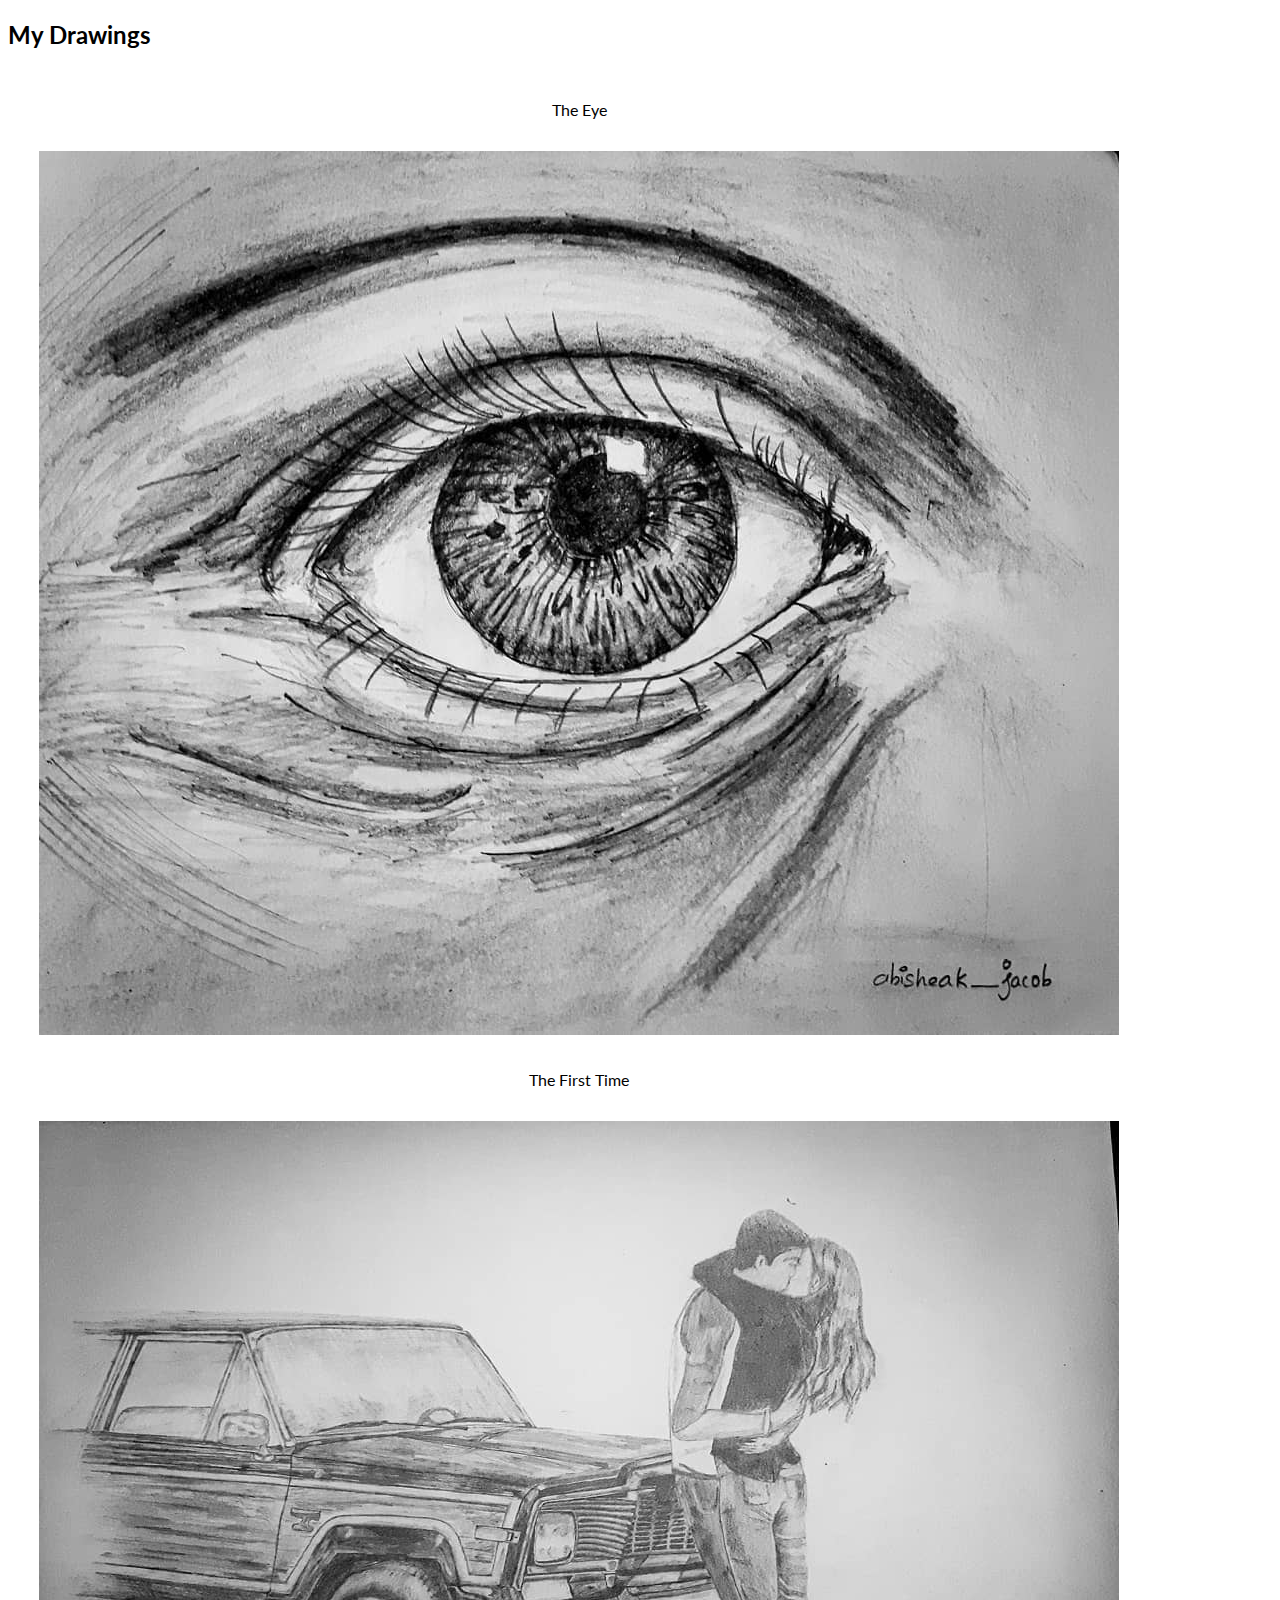
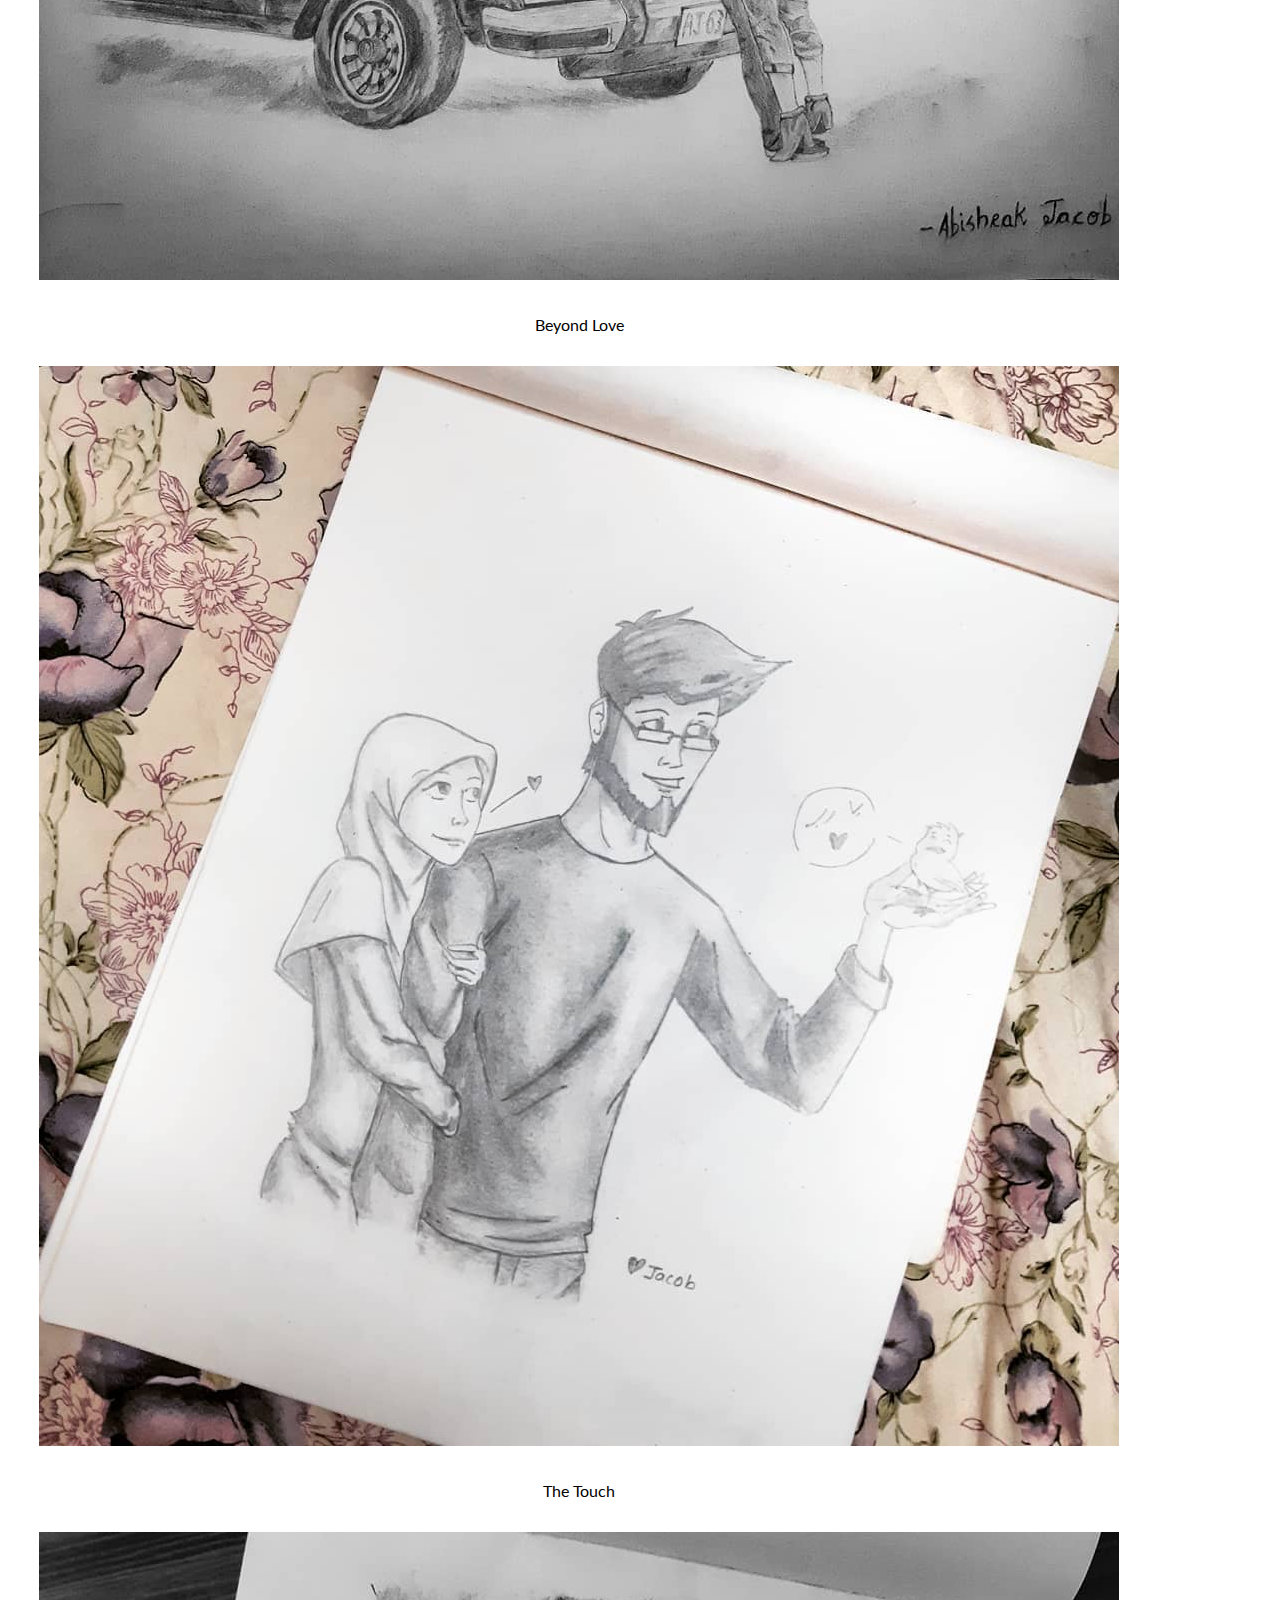
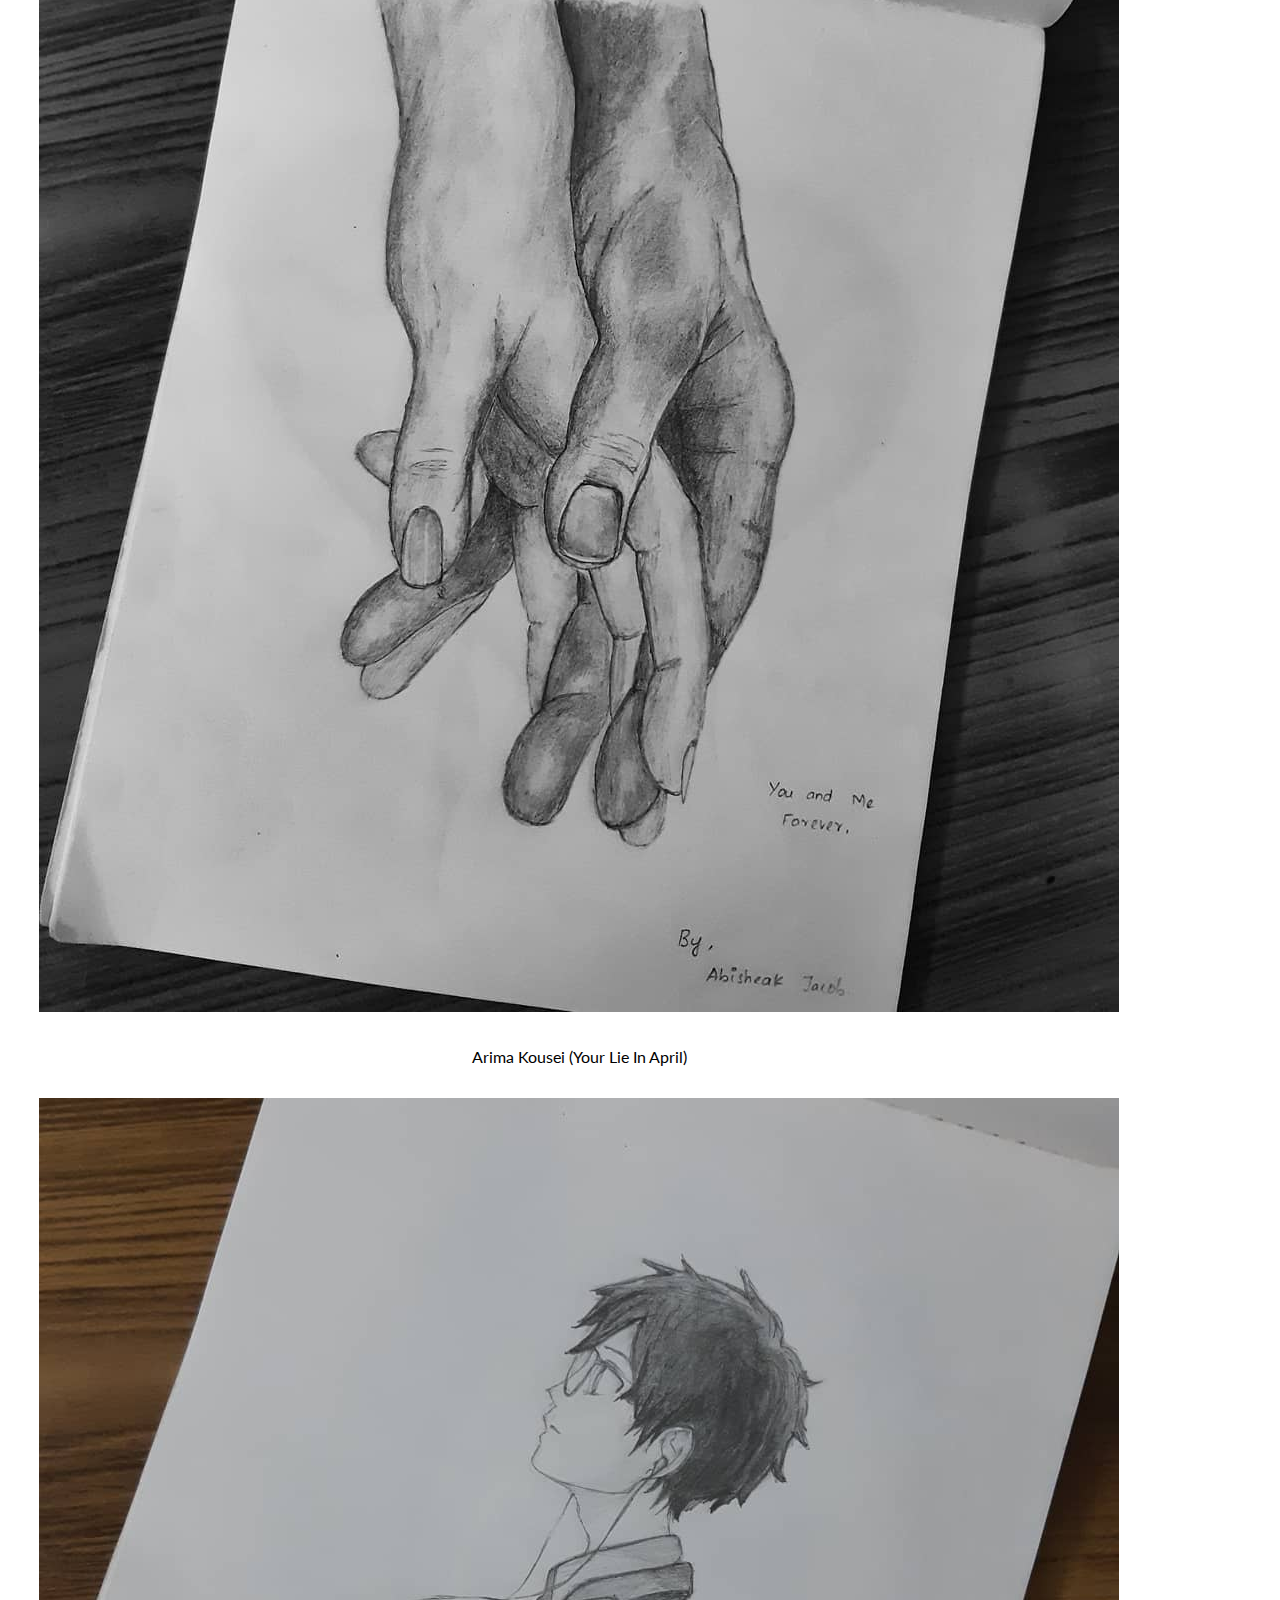
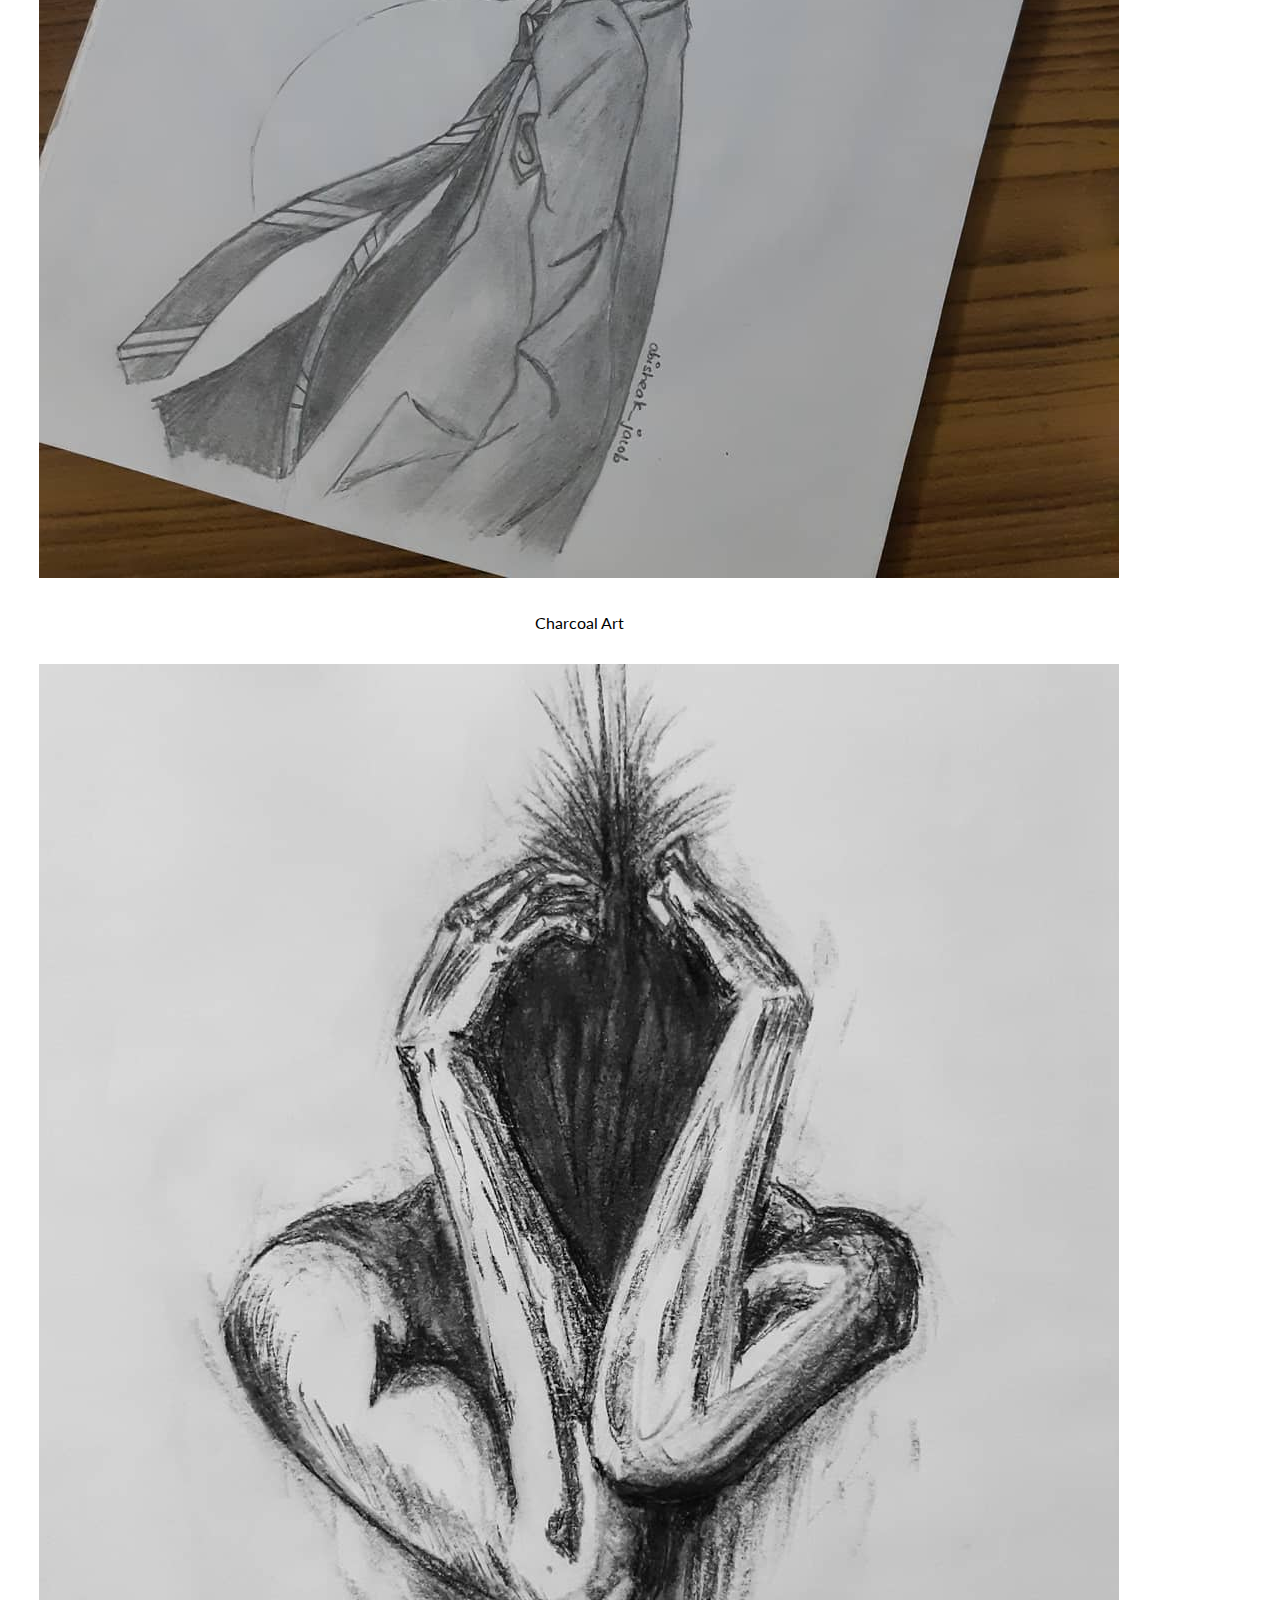
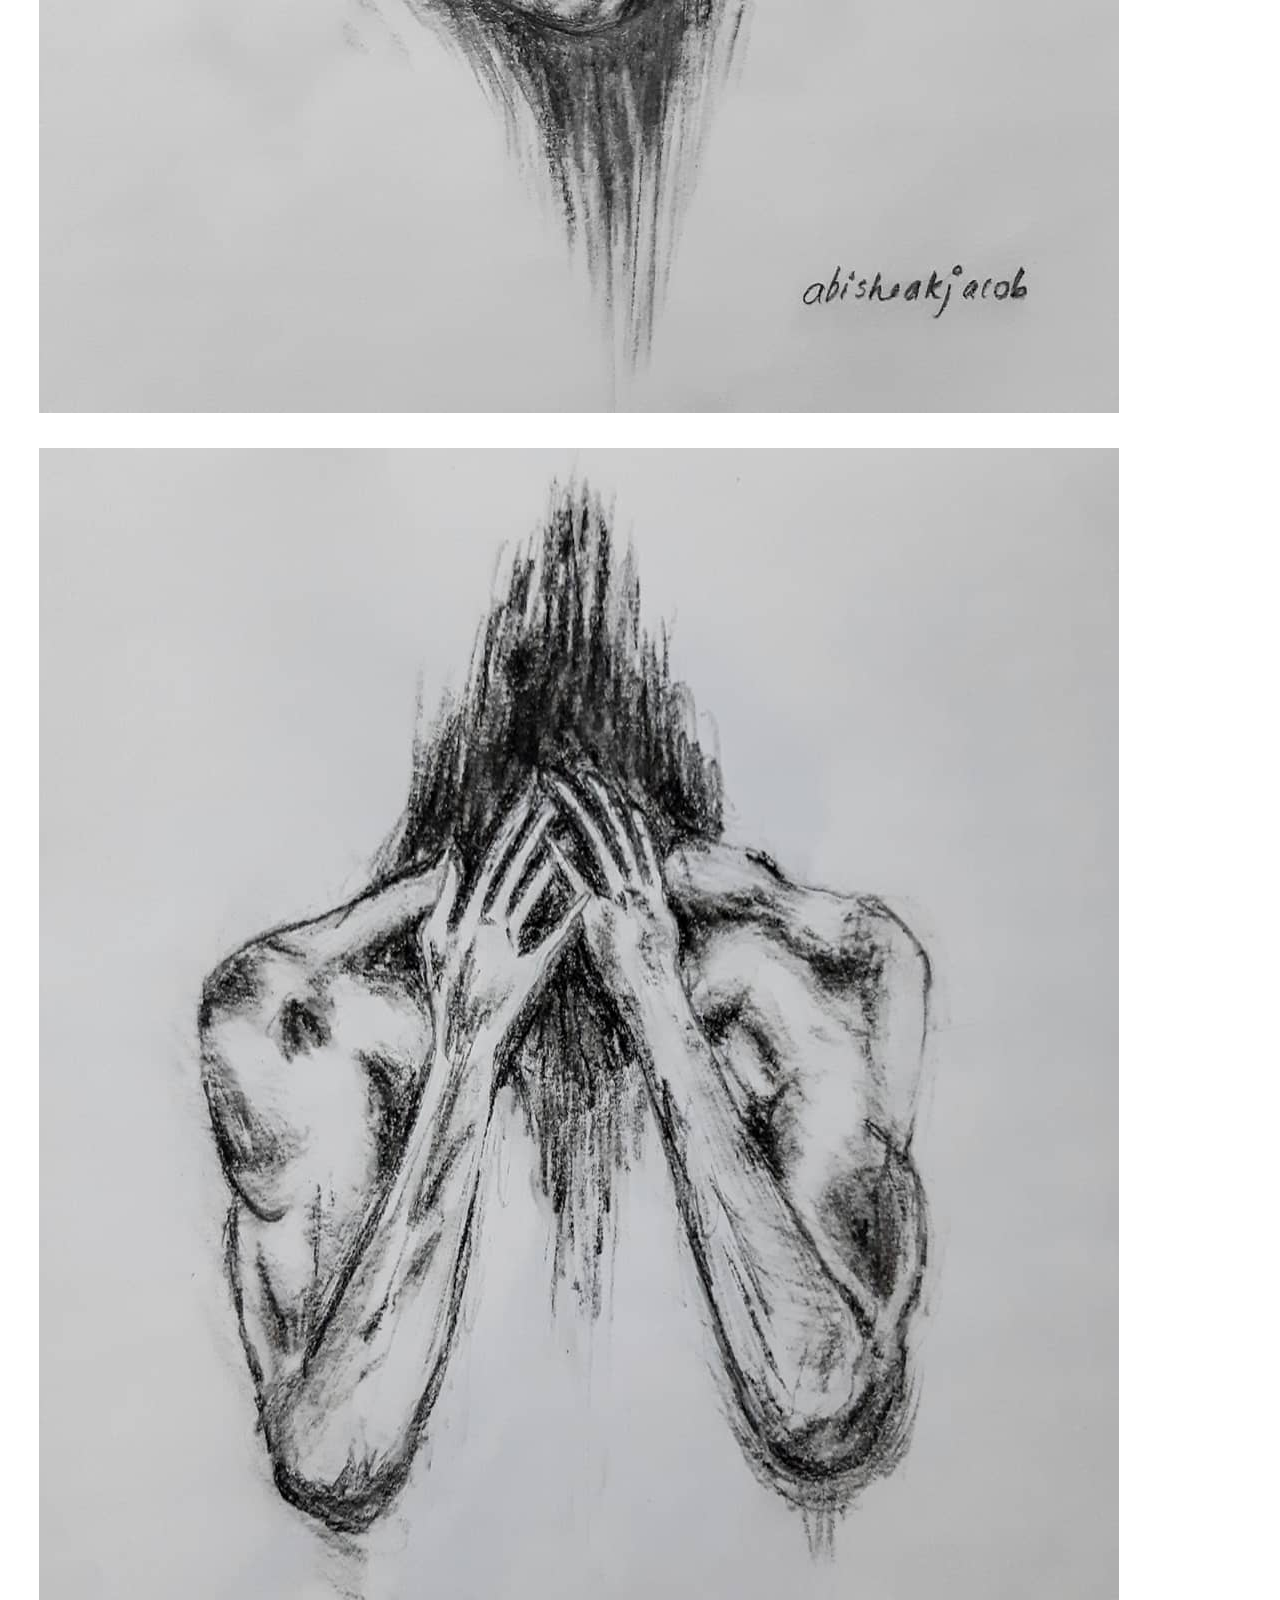
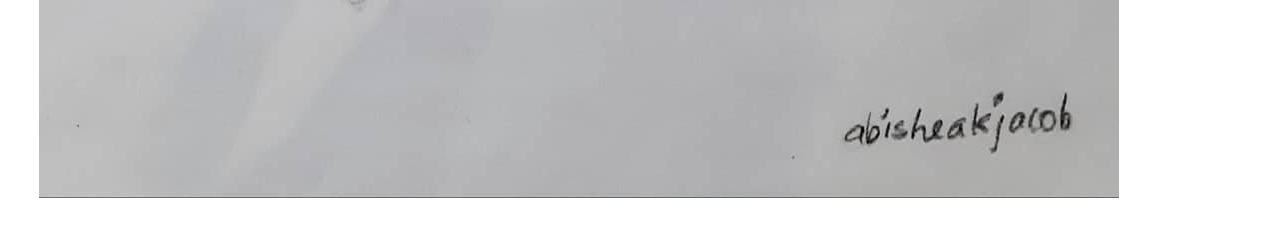
<file: drawings.html>
<!DOCTYPE html>
<html lang="en" dir="ltr">

<head>
    <meta charset="utf-8">
    <title>My Hobbies</title>
    <link rel="stylesheet" href="css/styles.css">
</head>

<body>

    <div>
        <h2>My Drawings</h2>
        <table cellspacing="30">
            <tr>
                <td align="center">The Eye</td>
            </tr>
            <tr>
                <td align="center"><img class="photo" src="resources/images/abisheak_jacob_j_the_eye.jpg" alt="The Eye" width="100%" height="auto"></td>
            </tr>
            <tr>
                <td align="center">The First Time</td>
            </tr>
            <tr>
                <td align="center"><img class="photo" src="resources/images/abisheak_jacob_j_kiss_by_the_car_the_first_time.jpg" alt="The First Time" width="100%" height="auto"></td>
            </tr>
            <tr>
                <td align="center">Beyond Love</td>
            </tr>
            <tr>
                <td align="center"><img class="photo" src="resources/images/abisheak_jacob_j_beyond_love.jpg" alt="Beyond Love" width="100%" height="auto"></td>
            </tr>
            <tr>
                <td align="center">The Touch</td>
            </tr>
            <tr>
                <td align="center"><img class="photo" src="resources/images/abisheak_jacob_j_the_touch.jpg" alt="The Touch" width="100%" height="auto"></td>
            </tr>
            <tr>
                <td align="center">Arima Kousei (Your Lie In April)</td>
            </tr>
            <tr>
                <td align="center"><img class="photo" src="resources/images/abisheak_jacob_j_arima_kousei_your_lie_in_april.jpg" alt="Arima Kousei (Your Lie In April)" width="100%" height="auto"></td>
            </tr>
            <tr>
                <td align="center">Charcoal Art</td>
            </tr>
            <tr>
                <td align="center"><img class="photo" src="resources/images/abisheak_jacob_j_charcoal_01.jpg" alt="Charcoal Art 01" width="100%" height="auto"></td>
            </tr>
            <tr>
                <td align="center"><img class="photo" src="resources/images/abisheak_jacob_j_charcoal_02.jpg" alt="Charcoal Art 02" width="100%" height="auto"></td>
            </tr>
        </table>
        
    </div>

</body>










</html>
</file>
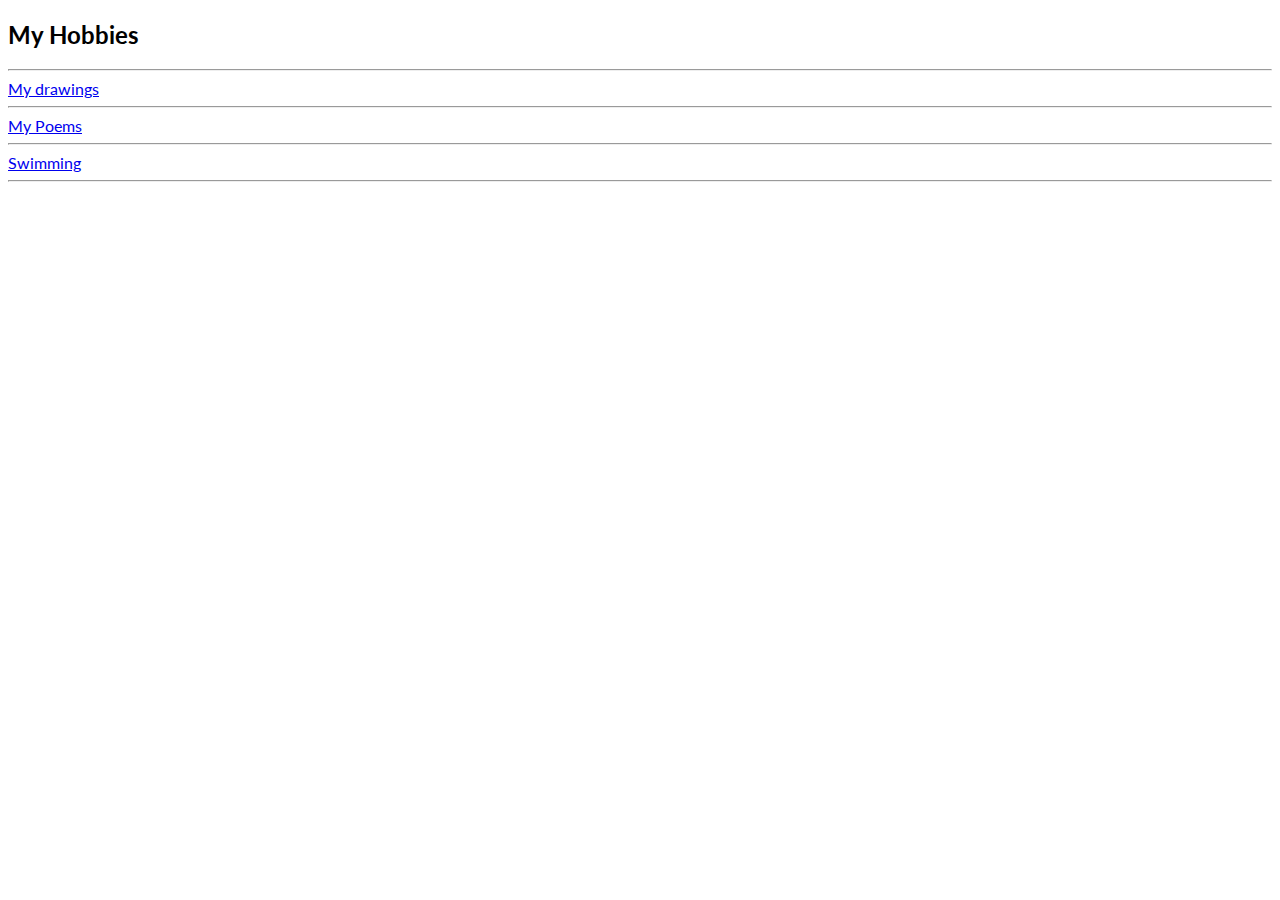
<file: hobbies.html>
<!DOCTYPE html>
<html lang="en" dir="ltr">

<head>
    <meta charset="utf-8">
    <title>My Hobbies</title>
    <link rel="stylesheet" href="css/styles.css">
</head>

<body>

    <div>
        <h2>My Hobbies</h2>
        <hr>

        <div>
          <a href="drawings.html">My drawings</a>
        </div>
      
        <hr>

        <div>
            <a href="poems.html">My Poems</a>
          </div>
        
          <hr>

          <div>
            <a href="swimming.html">Swimming</a>
          </div>
        
          <hr>

</body>










</html>
</file>
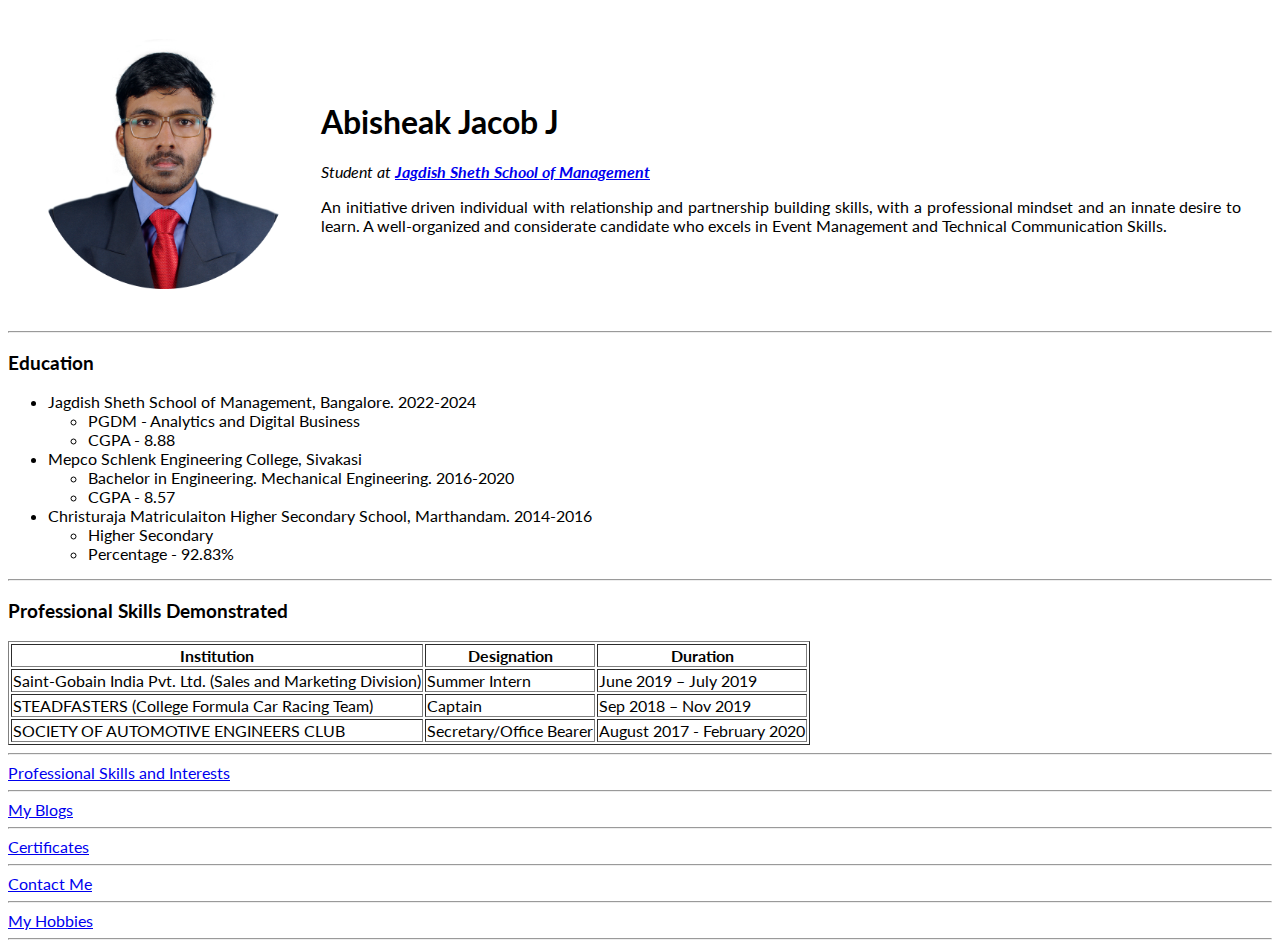
<file: index_old.html>
<!DOCTYPE html>
<html lang="en" dir="ltr">
  <head>
    <meta charset="utf-8" />
    <title>Jacob's Personal Site</title>
    <link rel="stylesheet" href="css/styles.css" />
    <link rel="icon" href="resources/favicons/cv_favicon.ico" />
  </head>

  <body>
    <div class="top_container">
      <table cellspacing="30">
        <tr>
          <td>
            <img
              class="photo"
              src="resources/images/jacob.png"
              alt="Abisheak Jacob J Profile Picture"
              width="250"
              height="250"
            />
          </td>
          <td>
            <h1 id="Name">Abisheak Jacob J</h1>
            <p>
              <em
                >Student at
                <strong
                  ><a href="http://www.jagsom.com/" target="_blank"
                    >Jagdish Sheth School of Management</a
                  ></strong
                ></em
              >
            </p>
            <p align="justify">
              An <span class="bold">initiative</span> driven individual with
              relationship and partnership building skills, with a professional
              mindset and an innate desire to learn. A well-organized and
              considerate candidate who excels in Event Management and Technical
              Communication Skills.
            </p>
          </td>
        </tr>
      </table>
    </div>

    <hr />
    <div class="second_container">
      <h3>Education</h3>
      <ul>
        <li>Jagdish Sheth School of Management, Bangalore. 2022-2024</li>
        <ul>
          <li>PGDM - Analytics and Digital Business</li>
          <li>CGPA - 8.88</li>
        </ul>
        <li>Mepco Schlenk Engineering College, Sivakasi</li>
        <ul>
          <li>Bachelor in Engineering. Mechanical Engineering. 2016-2020</li>
          <li>CGPA - 8.57</li>
        </ul>
        <li>
          Christuraja Matriculaiton Higher Secondary School, Marthandam.
          2014-2016
        </li>
        <ul>
          <li>Higher Secondary</li>
          <li>Percentage - 92.83%</li>
        </ul>
      </ul>
    </div>

    <hr />
    <div class="third_container">
      <h3>Professional Skills Demonstrated</h3>
      <table border="1">
        <thead>
          <tr>
            <th>Institution</th>
            <th>Designation</th>
            <th>Duration</th>
          </tr>
        </thead>
        <tbody>
          <tr>
            <td>Saint-Gobain India Pvt. Ltd. (Sales and Marketing Division)</td>
            <td>Summer Intern</td>
            <td>June 2019 – July 2019</td>
          </tr>
          <tr>
            <td>STEADFASTERS (College Formula Car Racing Team)</td>
            <td>Captain</td>
            <td>Sep 2018 – Nov 2019</td>
          </tr>
          <tr>
            <td>SOCIETY OF AUTOMOTIVE ENGINEERS CLUB</td>
            <td>Secretary/Office Bearer</td>
            <td>August 2017 - February 2020</td>
          </tr>
        </tbody>
      </table>
    </div>

    <hr />

    <div>
      <a href="skills.html">Professional Skills and Interests</a>
    </div>

    <hr />

    <div>
      <a href="blog.html">My Blogs</a>
    </div>

    <hr />

    <div>
      <a href="certificates.html">Certificates</a>
    </div>

    <hr />

    <div>
      <a href="contacts.html">Contact Me</a>
    </div>

    <hr />

    <div>
      <a href="hobbies.html">My Hobbies</a>
    </div>

    <hr />
  </body>
</html>
</file>
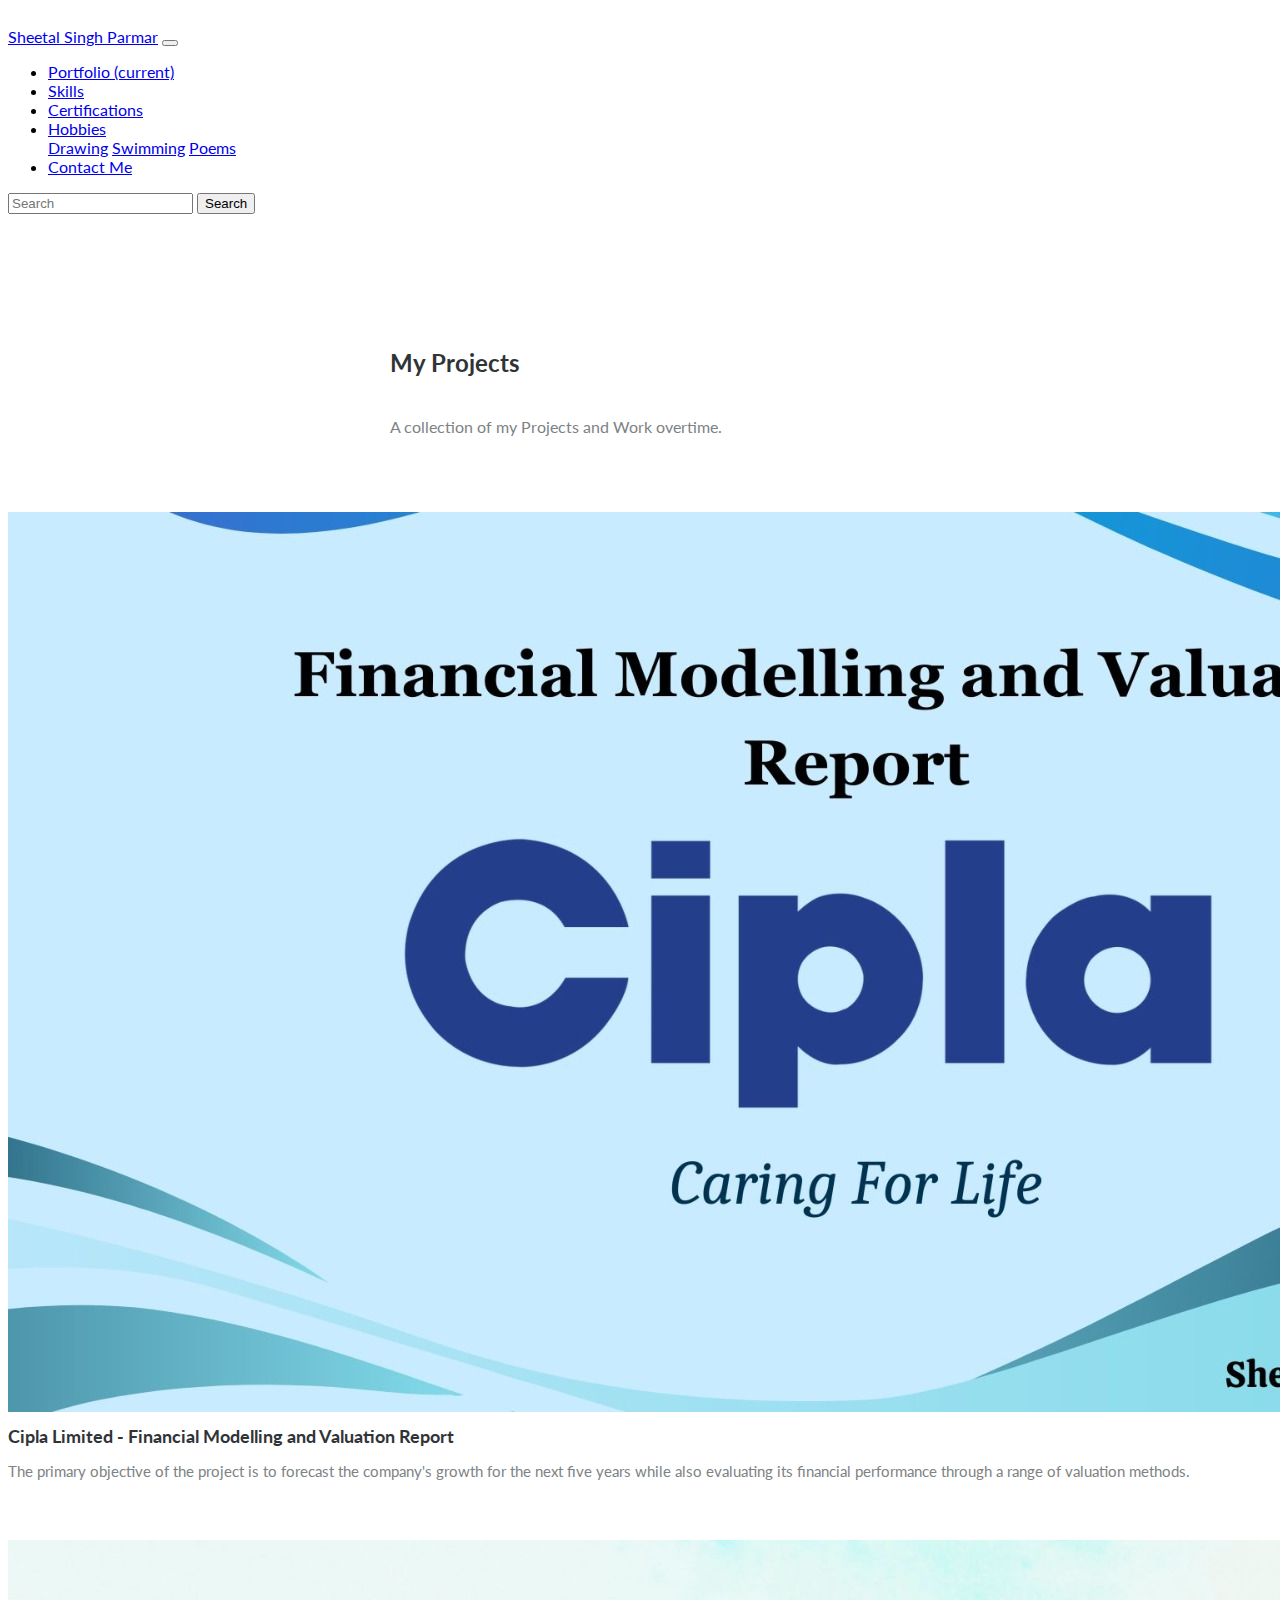
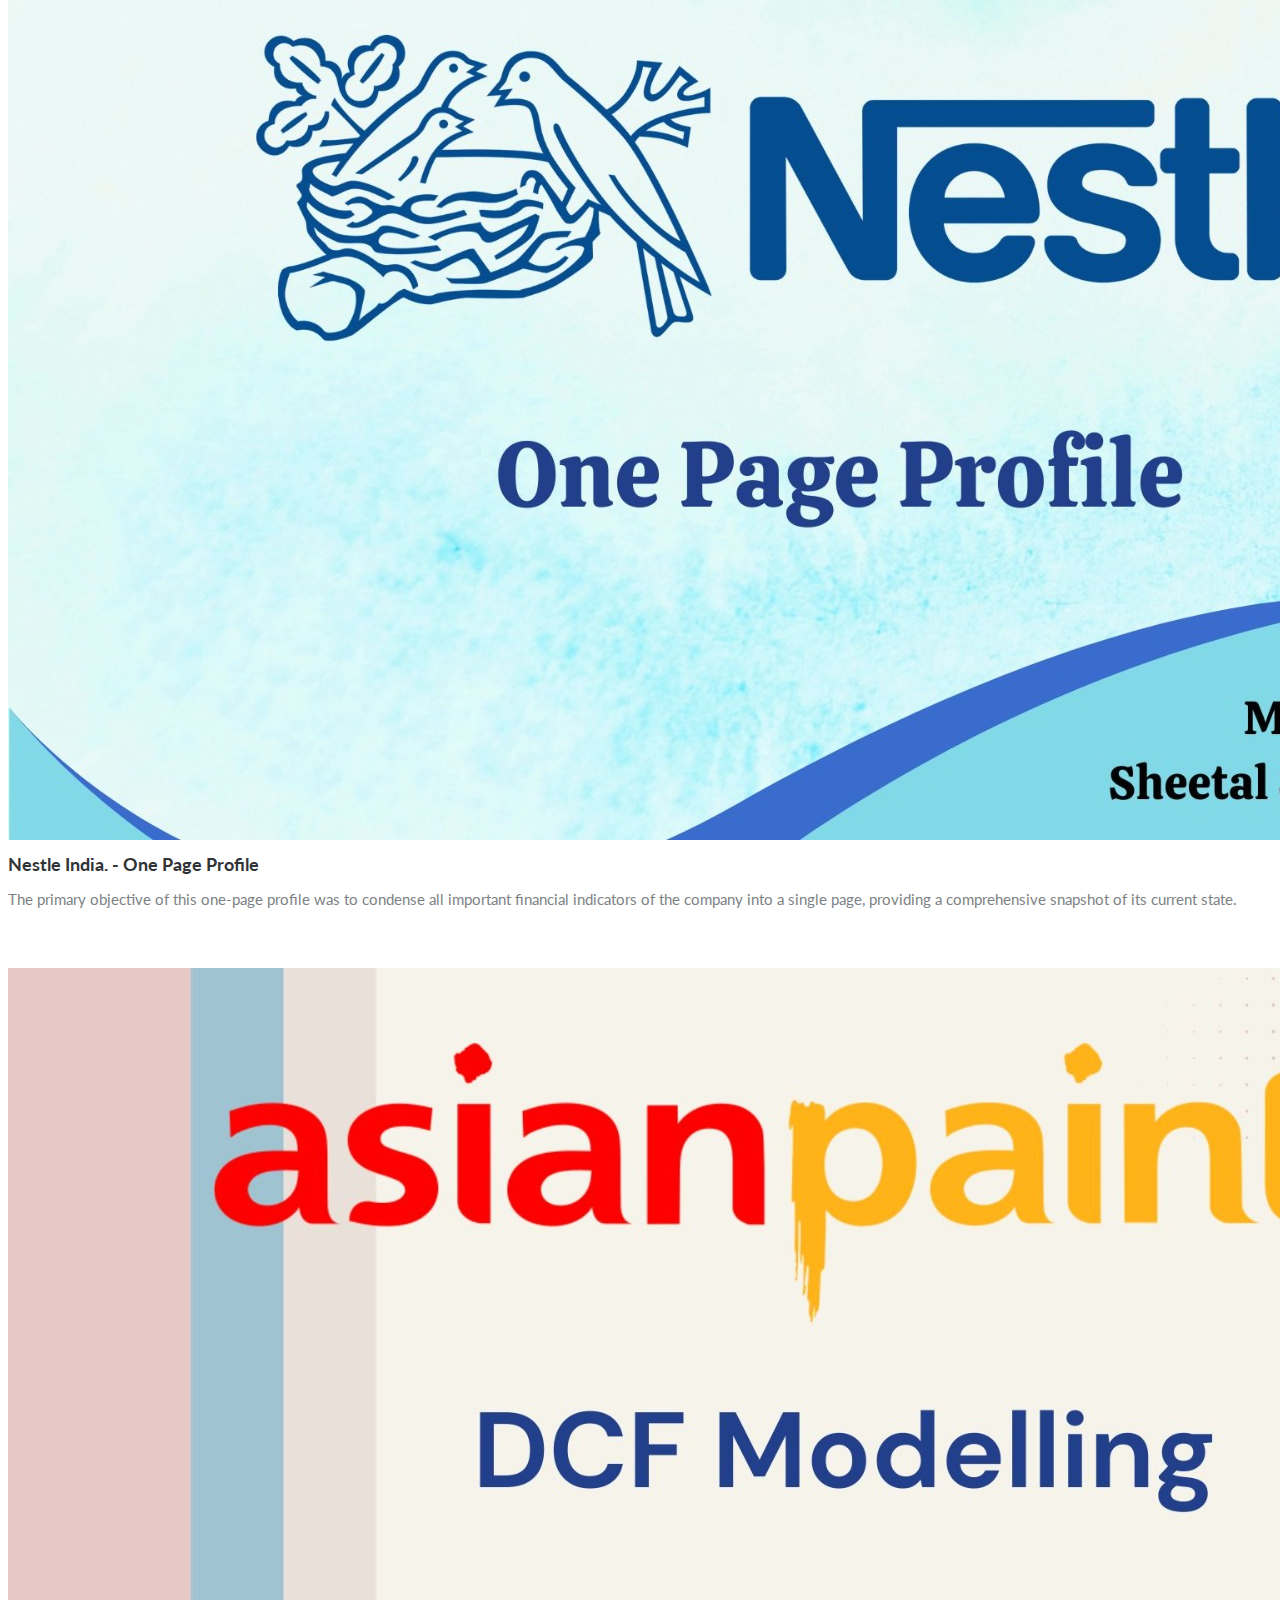
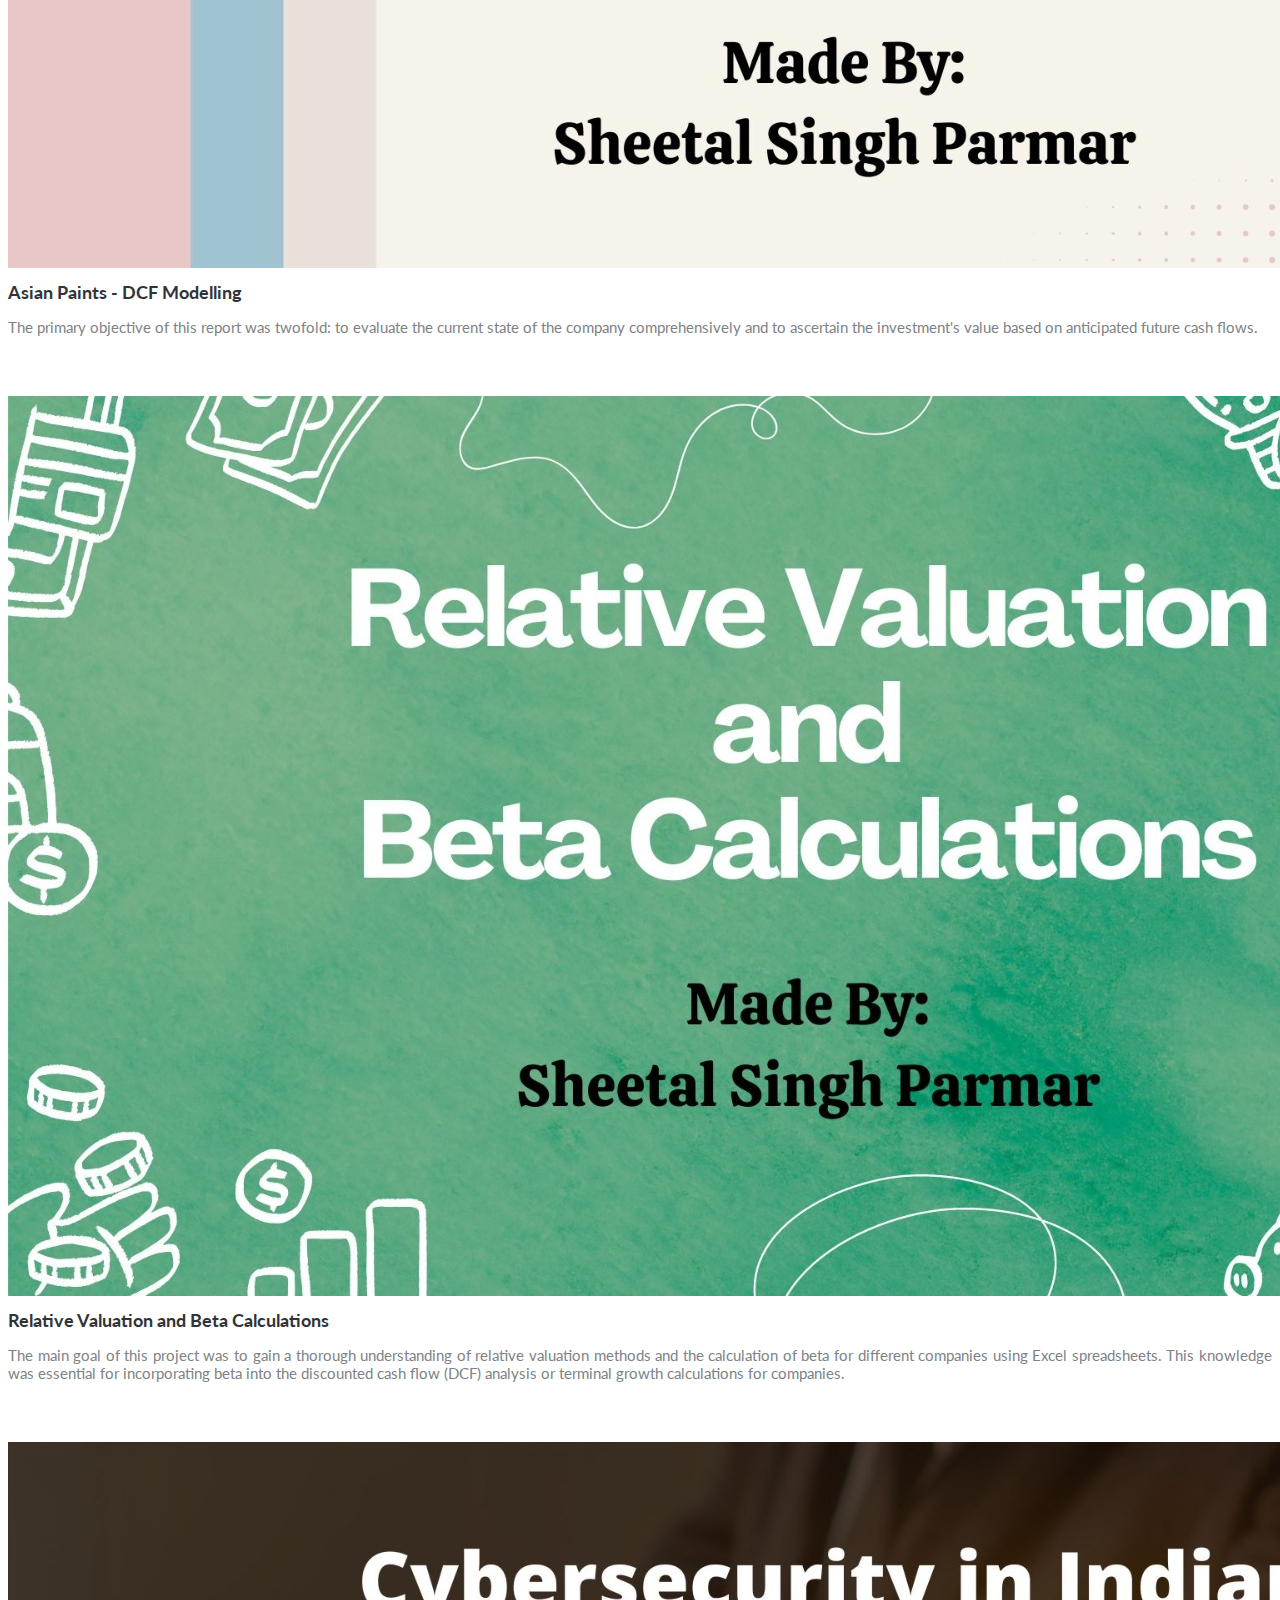
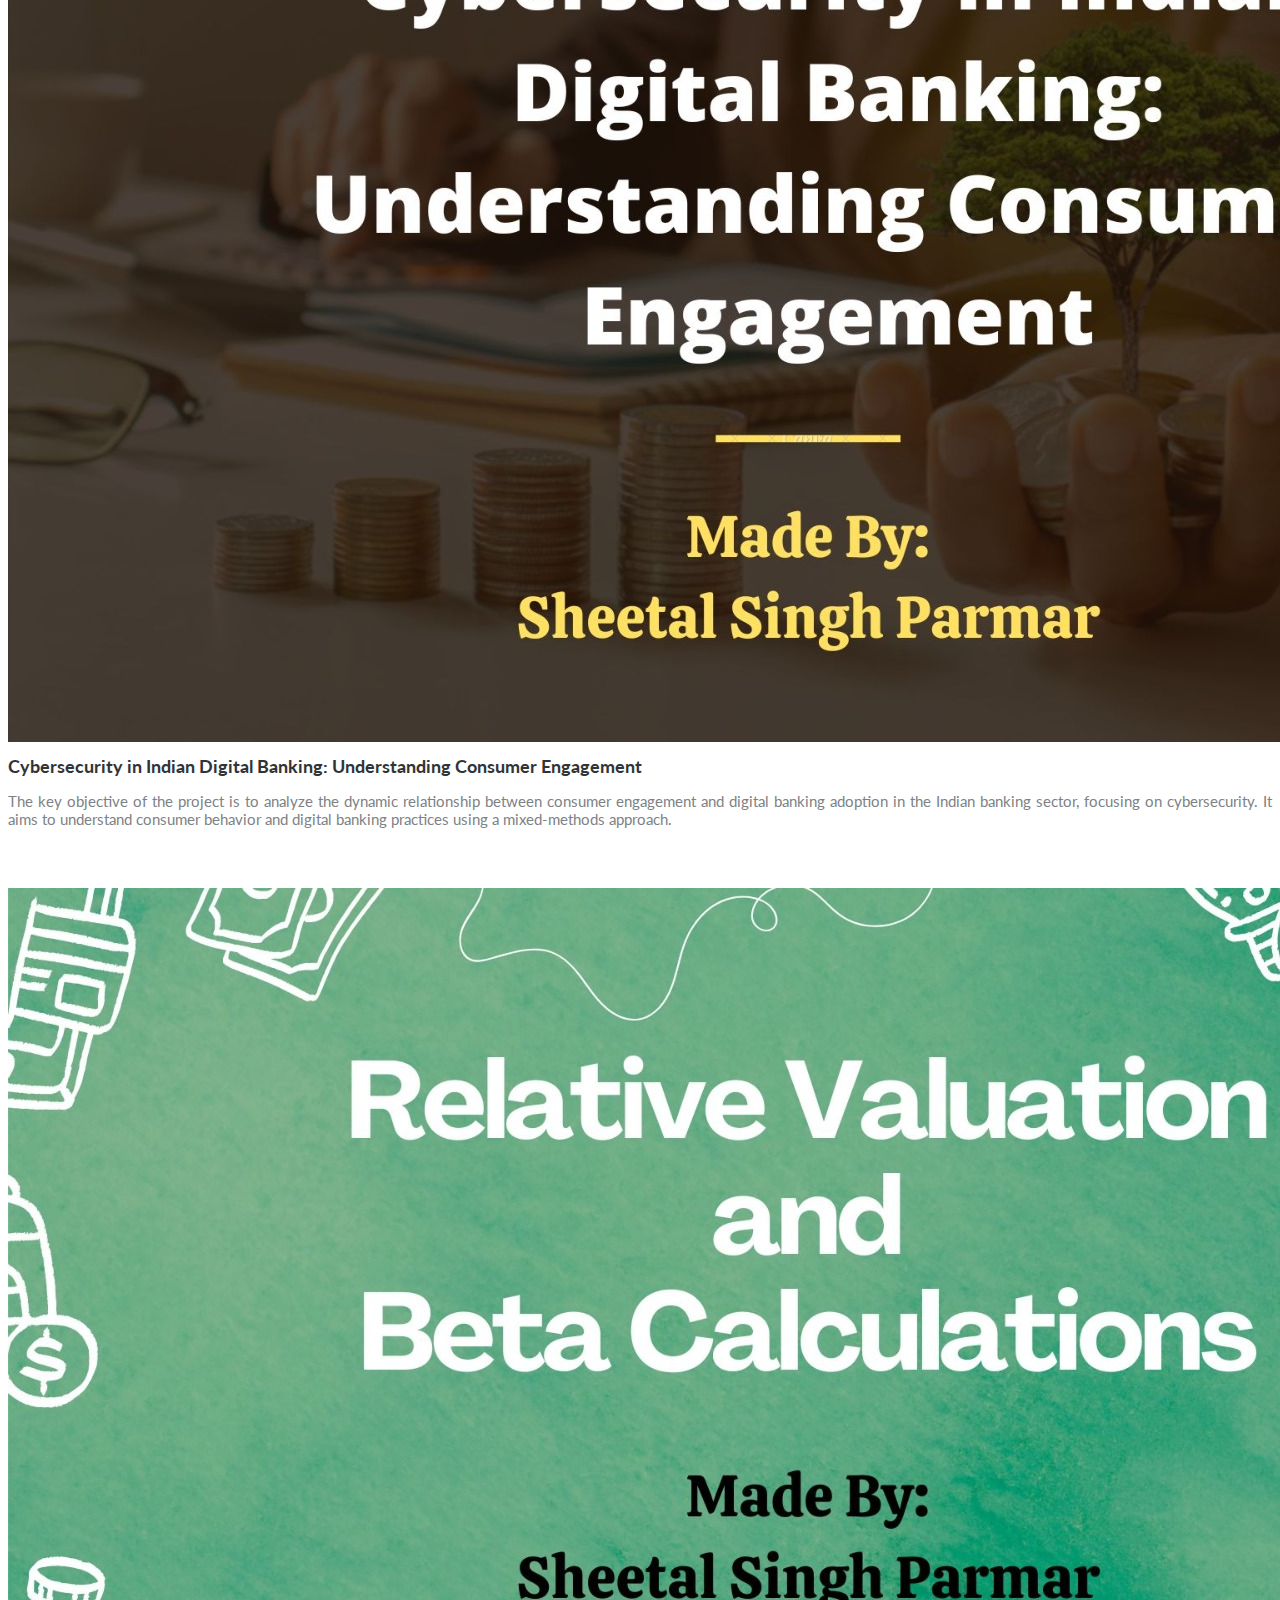
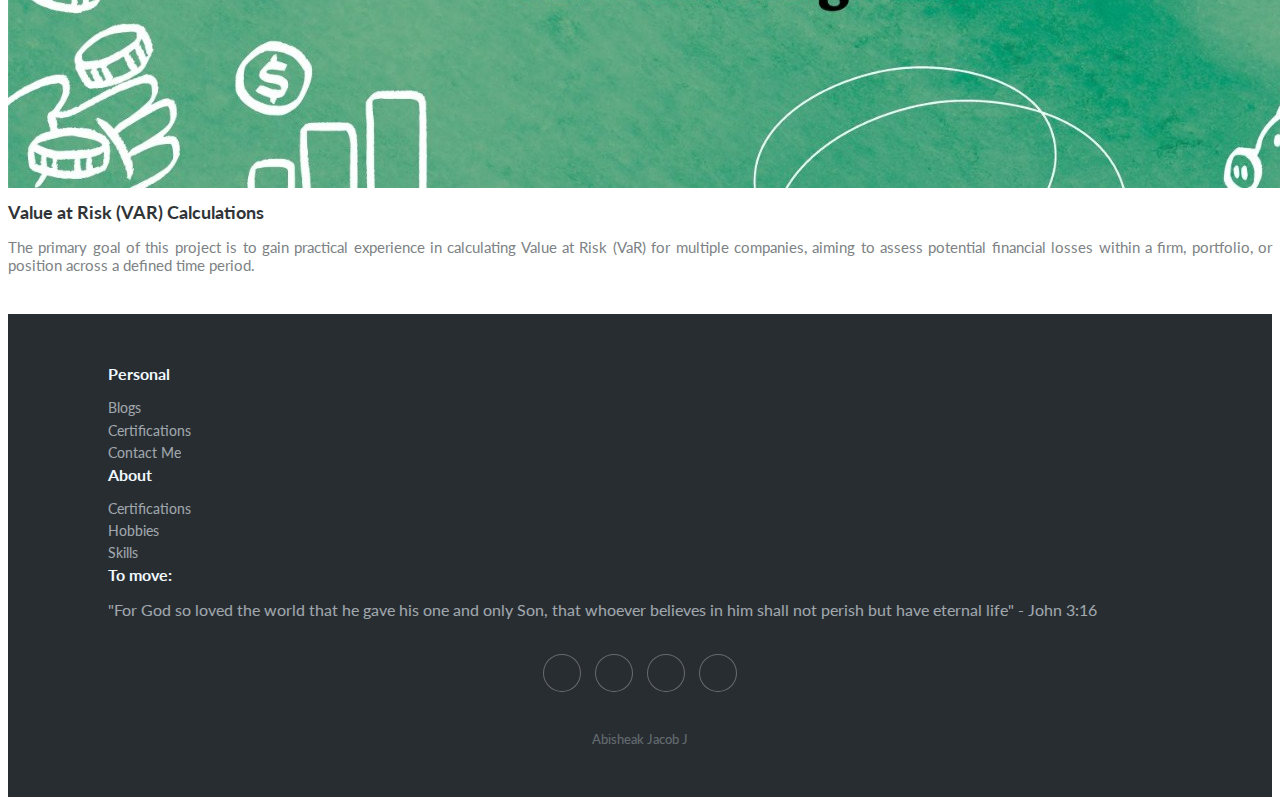
<file: portfolio.html>
<!doctype html>
<html lang="en">

<head>
  <title>My Projects</title>
  <!-- Required meta tags -->
  <meta charset="utf-8">
  <meta name="viewport" content="width=device-width, initial-scale=1, shrink-to-fit=no">

  <!-- Bootstrap CSS v5.2.1 -->
  <link href="https://cdn.jsdelivr.net/npm/bootstrap@5.2.1/dist/css/bootstrap.min.css" rel="stylesheet"
    integrity="sha384-iYQeCzEYFbKjA/T2uDLTpkwGzCiq6soy8tYaI1GyVh/UjpbCx/TYkiZhlZB6+fzT" crossorigin="anonymous">

    <!-- Personal CSS Files -->
    <link rel="stylesheet" href="css/styles.css" />
</head>

<body>

    <!-- Header -->
    <header class="fixed-top">
    </div>
    <!-- Initial Header Navbar -->
    <div class="container-fluid">
      <nav class="navbar navbar-expand-sm navbar-light bg-light">
        <div class="container">
          <a class="navbar-brand" href="index.html">Sheetal Singh Parmar</a>
          <button
            class="navbar-toggler d-lg-none"
            type="button"
            data-bs-toggle="collapse"
            data-bs-target="#collapsibleNavId"
            aria-controls="collapsibleNavId"
            aria-expanded="false"
            aria-label="Toggle navigation"
          >
            <span class="navbar-toggler-icon"></span>
          </button>
          <div class="collapse navbar-collapse" id="collapsibleNavId">
            <ul class="navbar-nav me-auto mt-2 mt-lg-0">
              <li class="nav-item">
                <a
                  class="nav-link active"
                  href="blog.html"
                  aria-current="page"
                  >Portfolio <span class="visually-hidden">(current)</span></a
                >
              </li>
              <li class="nav-item">
                <a class="nav-link" href="skills.html">Skills</a>
              </li>
              <li class="nav-item">
                <a class="nav-link" href="certificates.html"
                  >Certifications</a
                >
              </li>
              <li class="nav-item dropdown">
                <a
                  class="nav-link dropdown-toggle"
                  href="#"
                  id="dropdownId"
                  data-bs-toggle="dropdown"
                  aria-haspopup="true"
                  aria-expanded="false"
                  >Hobbies</a
                >
                <div class="dropdown-menu" aria-labelledby="dropdownId">
                  <a class="dropdown-item" href="drawings.html">Drawing</a>
                  <a class="dropdown-item" href="swimming.html">Swimming</a>
                  <a class="dropdown-item" href="poems">Poems</a>
                </div>
              </li>
              <li class="nav-item">
                <a class="nav-link" href="contacts.html">Contact Me</a>
              </li>
            </ul>
            <form class="d-flex my-2 my-lg-0">
              <input
                class="form-control me-sm-2"
                type="text"
                placeholder="Search"
              />
              <button
                class="btn btn-outline-success my-2 my-sm-0"
                type="submit"
              >
                Search
              </button>
            </form>
          </div>
        </div>
      </nav>
    </div>
    </header>

  <main>
    <div class="projects-horizontal">
        <div class="container-fluid">
            <div class="intro">
                <h2 class="text-center">My Projects</h2>
                <p class="text-center">A collection of my Projects and Work overtime.</p>
            </div>
            <div class="row projects">
              
              <!-- Cipla financial modelling -->
                <div class="col-sm-6 blitem">
                    <div class="row">
                        <div class="col-md-12 col-lg-5"><a href="portfolio/01_cipla_financial_model/01_cipla_financial_model.html"><img class="img-fluid" src="portfolio/01_cipla_financial_model/thumbnail.jpeg"></a></div>
                        <div class="col">
                            <h3 class="name">Cipla Limited - Financial Modelling and Valuation Report</h3>
                            <p class="description">The primary objective of the project is to forecast the company's growth for the next five years while also evaluating its financial performance through a range of valuation methods.</p>
                        </div>
                    </div>
                </div>

                <!--  nestle india one page profile-->
                <div class="col-sm-6 blitem">
                    <div class="row">
                        <div class="col-md-12 col-lg-5"><a href="#"><img class="img-fluid" src="portfolio/02_nestle_india/thumbnail.jpg"></a></div>
                        <div class="col">
                            <h3 class="name">Nestle India. - One Page Profile</h3>
                            <p class="description">The primary objective of this one-page profile was to condense all important financial indicators of the company into a single page, providing a comprehensive snapshot of its current state.</p>
                        </div>
                    </div>
                </div>

                <!--  asian paints -->
                <div class="col-sm-6 blitem">
                    <div class="row">
                        <div class="col-md-12 col-lg-5"><a href="#"><img class="img-fluid" src="portfolio/03_asian_paints/thumbnail.jpg"></a></div>
                        <div class="col">
                            <h3 class="name">Asian Paints - DCF Modelling</h3>
                            <p class="description">The primary objective of this report was twofold: to evaluate the current state of the company comprehensively and to ascertain the investment's value based on anticipated future cash flows.</p>
                        </div>
                    </div>
                </div>

                <!-- relative valuation-->
                <div class="col-sm-6 blitem">
                    <div class="row">
                        <div class="col-md-12 col-lg-5"><a href="#"><img class="img-fluid" src="portfolio/04_relative_valuation/thumbnail.jpg"></a></div>
                        <div class="col">
                            <h3 class="name">Relative Valuation and Beta Calculations</h3>
                            <p class="description">The main goal of this project was to gain a thorough understanding of relative valuation methods and the calculation of beta for different companies using Excel spreadsheets. This knowledge was essential for incorporating beta into the discounted cash flow (DCF) analysis or terminal growth calculations for companies.</p>
                        </div>
                    </div>
                </div>

                <!--  rfp cybersecurity -->
                <div class="col-sm-6 blitem">
                  <div class="row">
                      <div class="col-md-12 col-lg-5"><a href="#"><img class="img-fluid" src="portfolio/05_rfp_cybersecurity/thumbnail.jpg"></a></div>
                      <div class="col">
                          <h3 class="name">Cybersecurity in Indian Digital Banking: Understanding Consumer Engagement</h3>
                          <p class="description">The key objective of the project is to analyze the dynamic relationship between consumer engagement and digital banking adoption in the Indian banking sector, focusing on cybersecurity. It aims to understand consumer behavior and digital banking practices using a mixed-methods approach.</p>
                      </div>
                  </div>
              </div>

               <!--  var calculations -->
               <div class="col-sm-6 blitem">
                <div class="row">
                    <div class="col-md-12 col-lg-5"><a href="#"><img class="img-fluid" src="portfolio/04_relative_valuation/thumbnail.jpg"></a></div>
                    <div class="col">
                        <h3 class="name">Value at Risk (VAR) Calculations</h3>
                        <p class="description">The primary goal of this project is to gain practical experience in calculating Value at Risk (VaR) for multiple companies, aiming to assess potential financial losses within a firm, portfolio, or position across a defined time period.</p>
                    </div>
                </div>
            </div>


            </div>
        </div>
    </div>
  </main>

    <footer>
        <!-- place footer here -->
        <div class="footer-dark">
        <div class="container-div">
          <div class="row">
              <div class="col-sm-6 col-md-3 ftitem">
                  <h3>Personal</h3>
                  <ul>
                      <li><a href="#">Blogs</a></li>
                      <li><a href="#">Certifications</a></li>
                      <li><a href="#">Contact Me</a></li>
                  </ul>
              </div>
              <div class="col-sm-6 col-md-3 ftitem">
                  <h3>About</h3>
                  <ul>
                      <li><a href="#">Certifications</a></li>
                      <li><a href="#">Hobbies</a></li>
                      <li><a href="#">Skills</a></li>
                  </ul>
              </div>
              <div class="col-md-6 ftitem text">
                  <h3>To move:</h3>
                  <p>"For God so loved the world that he gave his one and only Son, that whoever believes in him shall not perish but have eternal life" - John 3:16 </p>
              </div>
              <div class="col ftitem social"><a href="#"><i class="icon ion-social-facebook"></i></a><a href="#"><i class="icon ion-social-twitter"></i></a><a href="#"><i class="icon ion-social-snapchat"></i></a><a href="#"><i class="icon ion-social-instagram"></i></a></div>
          </div>
          <p class="copyright">Abisheak Jacob J</p>
      </div>
    </div>
    </footer>



  <!-- Bootstrap JavaScript Libraries -->
  <script src="https://cdn.jsdelivr.net/npm/@popperjs/core@2.11.6/dist/umd/popper.min.js"
    integrity="sha384-oBqDVmMz9ATKxIep9tiCxS/Z9fNfEXiDAYTujMAeBAsjFuCZSmKbSSUnQlmh/jp3" crossorigin="anonymous">
  </script>

  <script src="https://cdn.jsdelivr.net/npm/bootstrap@5.2.1/dist/js/bootstrap.min.js"
    integrity="sha384-7VPbUDkoPSGFnVtYi0QogXtr74QeVeeIs99Qfg5YCF+TidwNdjvaKZX19NZ/e6oz" crossorigin="anonymous">
  </script>
</body>

<!-- </html>


<html lang="en">
<head>
    <meta charset="UTF-8">
    <meta http-equiv="X-UA-Compatible" content="IE=edge">
    <meta name="viewport" content="width=device-width, initial-scale=1.0">
    <title>My Blogs</title>
</head>
<body>

    <h2>All My Blogs</h2>
    
    

    <div>
        <h3><a href="blog/01_invoice_gen_excel/01_invoice_gen.html">01. Excel - Invoice Generator</a></h3>
    </div>

    <div>
        <h3><a href="blog/02_loan_data_python_data_analytics/02_loan_data_python_data_analytics.html">02. Data Preprocessing</a></h3>
    </div>
    <div>
        <h3><a href="blog/05_tableau_resume_visulaization/05_tableau_resume_visulaization.html">05. Tableau Resume Visualization</a></h3>
    </div>
    <div>
        <h3><a href="blog/06_tableau_amazon_company_data_vizualization/06_tableau_amazon_company_data_vizualization.html">06. Data Visualization on Amazon using Tableau</a></h3>
    </div>

</body>
</html> -->
</file>
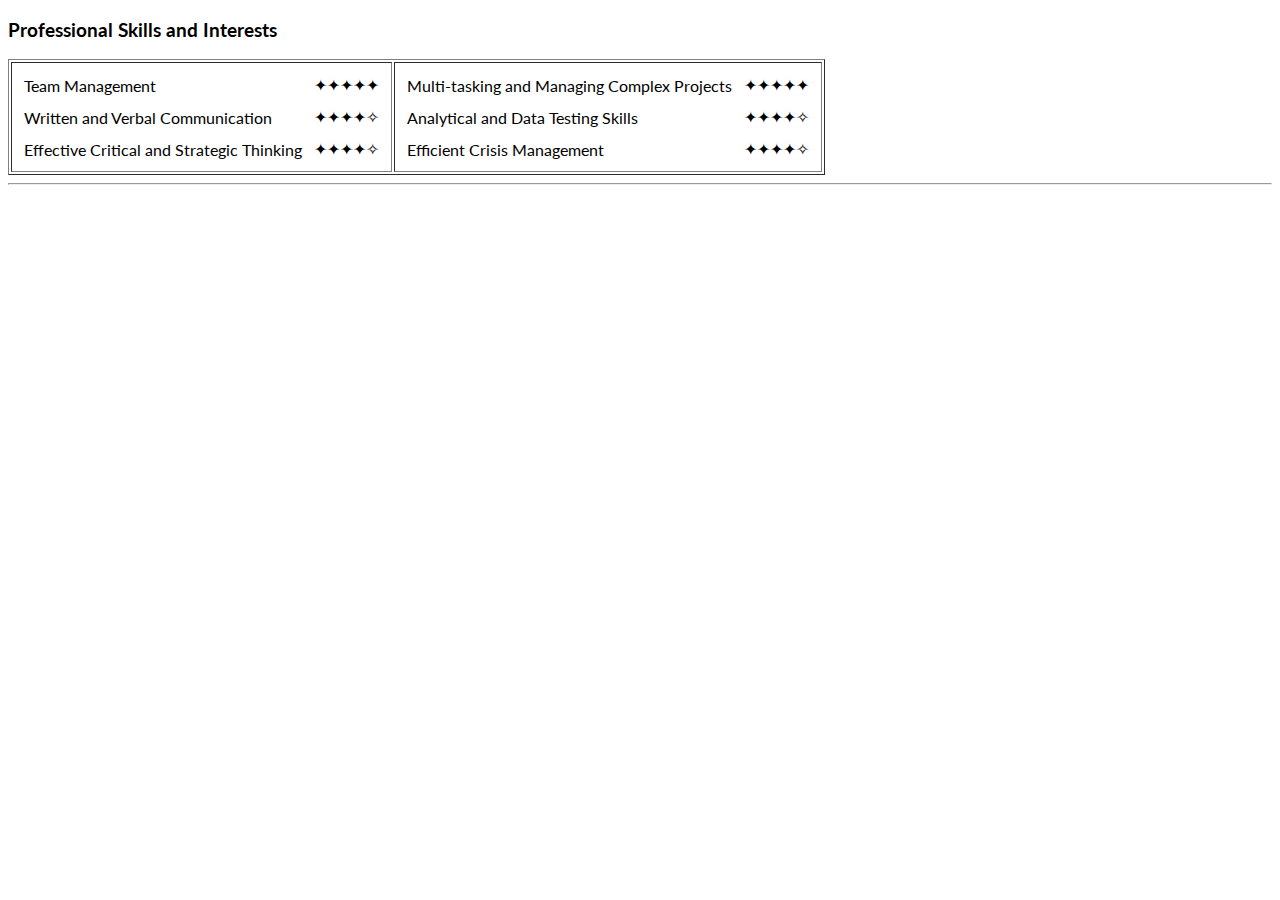
<file: skills.html>
<!DOCTYPE html>
<html lang="en" dir="ltr">

<head>
  <meta charset="utf-8">
  <title>Professional Skills and Interests</title>
  <link rel="stylesheet" href="css/styles.css">
</head>

<body>
  <h3>Professional Skills and Interests</h3>
  <table border="1">
    <tr>
      <td>
        <table cellspacing="10">
          <tr>
            <td>Team Management</td>
            <td>✦✦✦✦✦</td>
          </tr>
          <td>Written and Verbal Communication</td>
          <td>✦✦✦✦✧</td>
          <tr>
            <td>Effective Critical and Strategic Thinking</td>
            <td>✦✦✦✦✧</td>
          </tr>
        </table>
      </td>
      <td>
        <table cellspacing="10">
          <tr>
            <td>Multi-tasking and Managing Complex Projects</td>
            <td>✦✦✦✦✦</td>
          </tr>
          <tr>
            <td>Analytical and Data Testing Skills</td>
            <td>✦✦✦✦✧</td>
          </tr>
          <tr>
            <td>Efficient Crisis Management</td>
            <td>✦✦✦✦✧</td>
          </tr>
        </table>
      </td>
    </tr>
  </table>
  <!--<ol type="1" start="1">
    <li></li>
    <li></li>
    <li></li>
    <li></li>
    <li>Analytical and Data Testing Skills</li>
    <li></li>
  </ol>-->
  <hr>
</body>

</html>
</file>
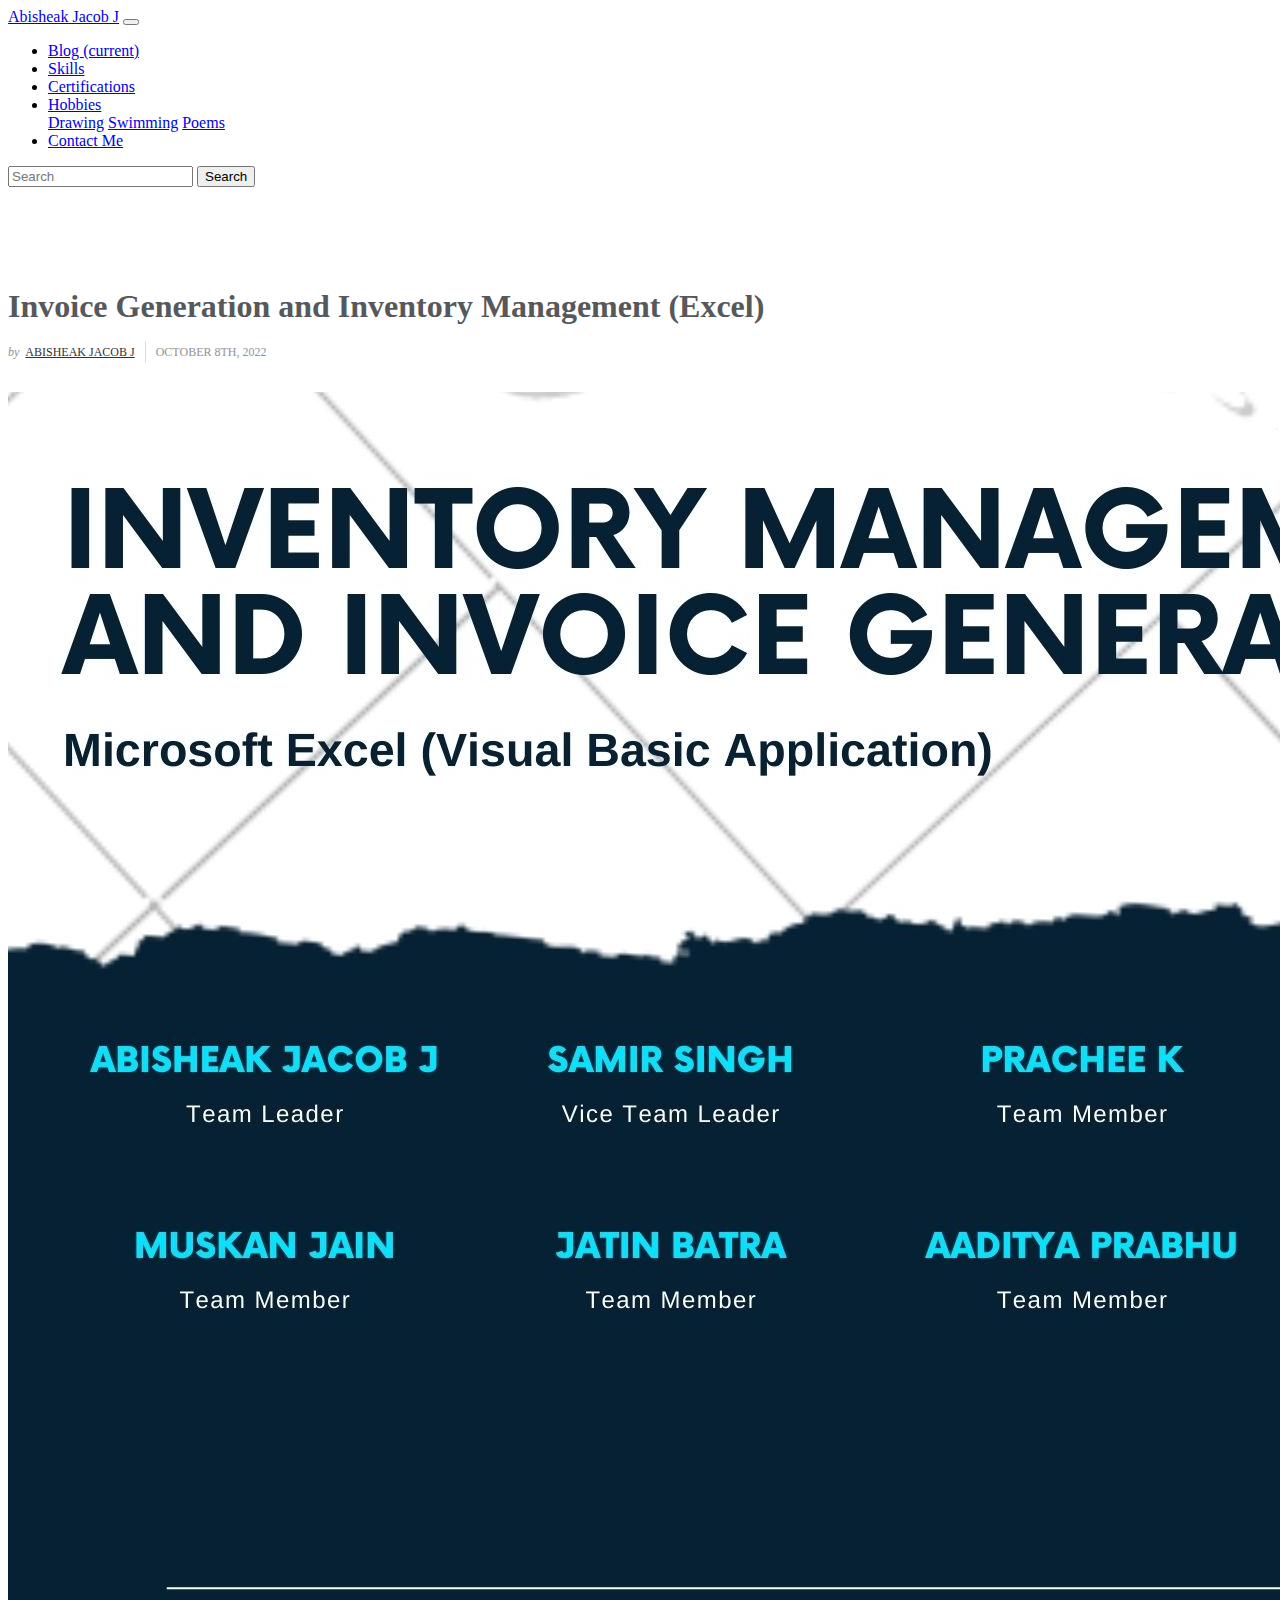
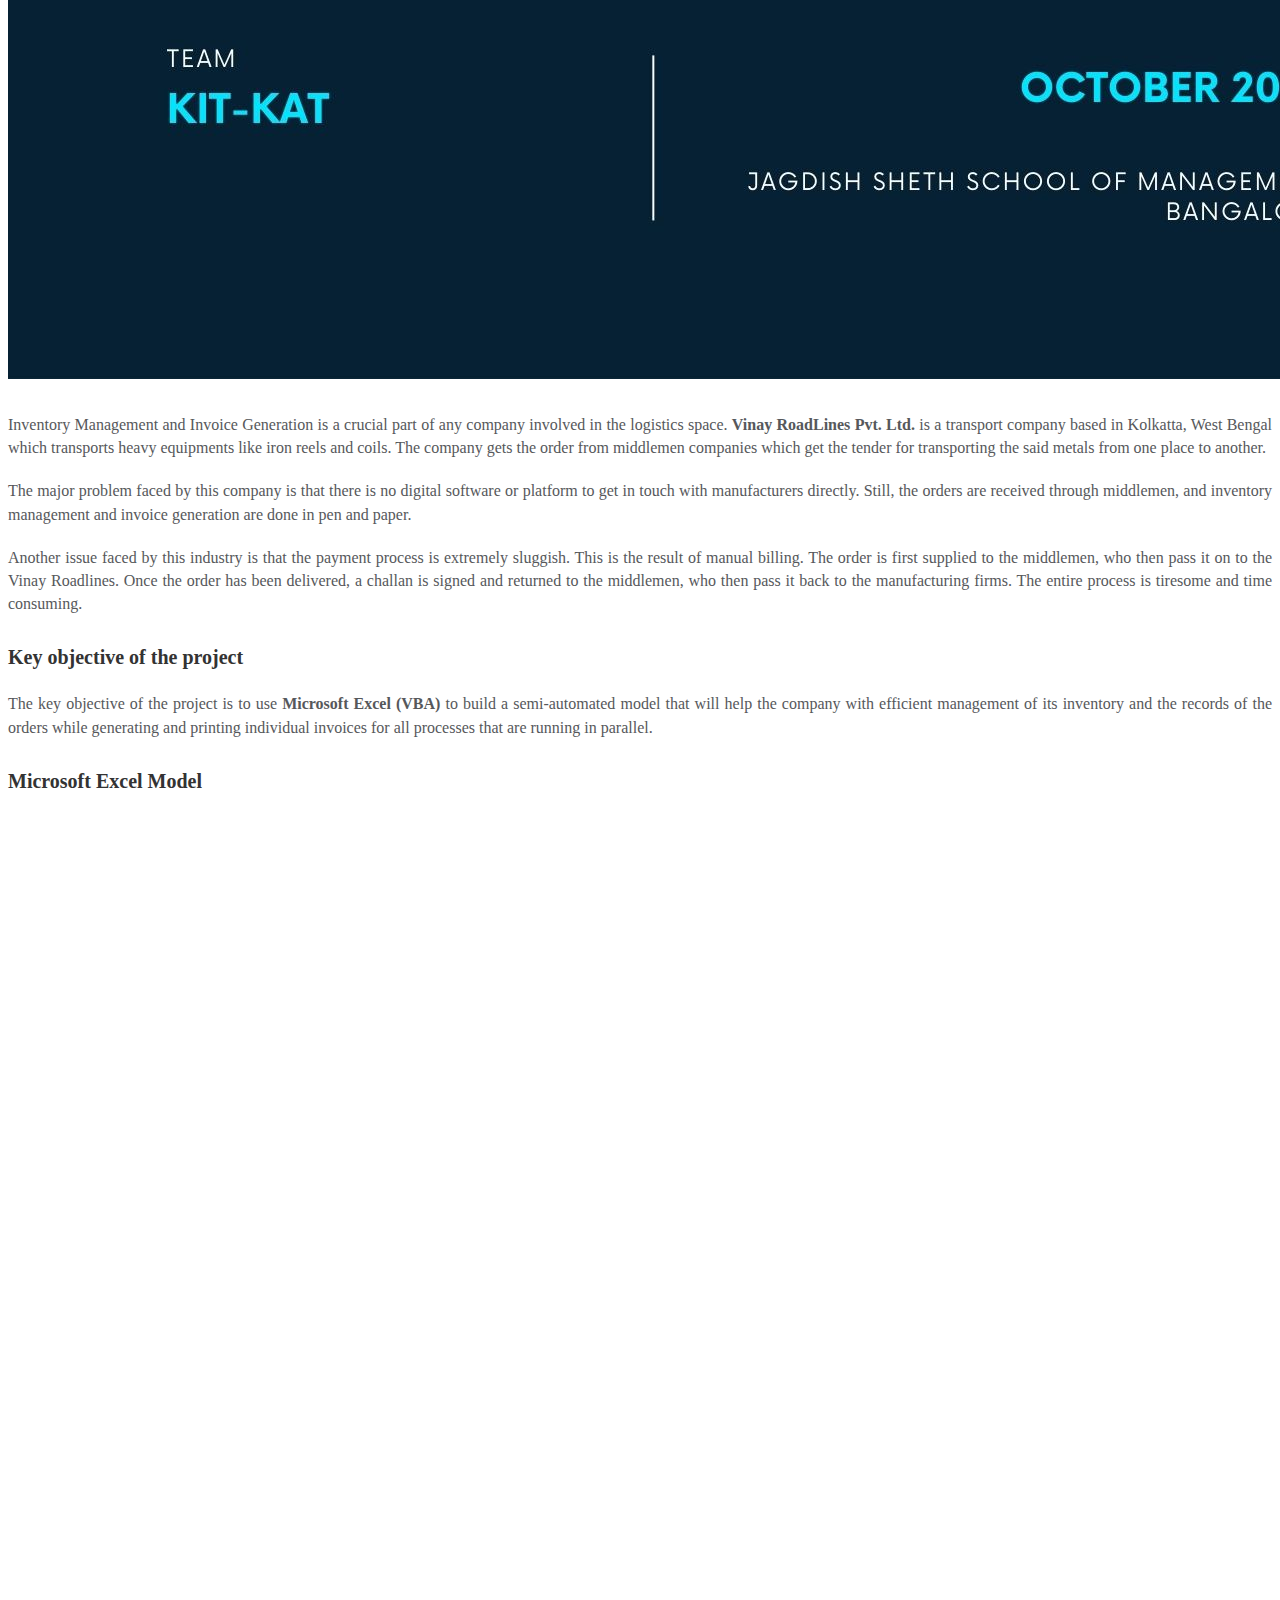
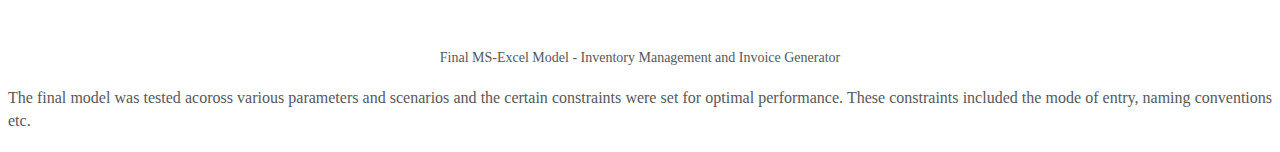
<file: blog/01_invoice_gen_excel/01_invoice_gen.html>
<!doctype html>
<html lang="en">

<head>
  <title>Inv. Mgmt. and Invoice Gen.</title>
  <!-- Required meta tags -->
  <meta charset="utf-8">
  <meta name="viewport" content="width=device-width, initial-scale=1, shrink-to-fit=no">

  <!-- Bootstrap CSS v5.2.1 -->
  <link href="https://cdn.jsdelivr.net/npm/bootstrap@5.2.1/dist/css/bootstrap.min.css" rel="stylesheet"
    integrity="sha384-iYQeCzEYFbKjA/T2uDLTpkwGzCiq6soy8tYaI1GyVh/UjpbCx/TYkiZhlZB6+fzT" crossorigin="anonymous">

    <!-- Personal Stylesheet -->
    <link rel="stylesheet" href="../css/blog_styles.css">
</head>

<body>

    <!-- Header -->
    <header class="fixed-top">
        </div>
        <!-- Initial Header Navbar -->
        <div class="container-fluid">
          <nav class="navbar navbar-expand-sm navbar-light bg-light">
            <div class="container">
              <a class="navbar-brand" href="index.html">Abisheak Jacob J</a>
              <button
                class="navbar-toggler d-lg-none"
                type="button"
                data-bs-toggle="collapse"
                data-bs-target="#collapsibleNavId"
                aria-controls="collapsibleNavId"
                aria-expanded="false"
                aria-label="Toggle navigation"
              >
                <span class="navbar-toggler-icon"></span>
              </button>
              <div class="collapse navbar-collapse" id="collapsibleNavId">
                <ul class="navbar-nav me-auto mt-2 mt-lg-0">
                  <li class="nav-item">
                    <a
                      class="nav-link active"
                      href="blog.html"
                      aria-current="page"
                      >Blog <span class="visually-hidden">(current)</span></a
                    >
                  </li>
                  <li class="nav-item">
                    <a class="nav-link" href="skills.html">Skills</a>
                  </li>
                  <li class="nav-item">
                    <a class="nav-link" href="certificates.html"
                      >Certifications</a
                    >
                  </li>
                  <li class="nav-item dropdown">
                    <a
                      class="nav-link dropdown-toggle"
                      href="#"
                      id="dropdownId"
                      data-bs-toggle="dropdown"
                      aria-haspopup="true"
                      aria-expanded="false"
                      >Hobbies</a
                    >
                    <div class="dropdown-menu" aria-labelledby="dropdownId">
                      <a class="dropdown-item" href="drawings.html">Drawing</a>
                      <a class="dropdown-item" href="swimming.html">Swimming</a>
                      <a class="dropdown-item" href="poems">Poems</a>
                    </div>
                  </li>
                  <li class="nav-item">
                    <a class="nav-link" href="contacts.html">Contact Me</a>
                  </li>
                </ul>
                <form class="d-flex my-2 my-lg-0">
                  <input
                    class="form-control me-sm-2"
                    type="text"
                    placeholder="Search"
                  />
                  <button
                    class="btn btn-outline-success my-2 my-sm-0"
                    type="submit"
                  >
                    Search
                  </button>
                </form>
              </div>
            </div>
          </nav>
        </div>
    </header>

  <main>
    <div class="article-clean">
        <div class="container-fluid">
            <div class="row">
                <div class="col-lg-10 col-xl-8 offset-lg-1 offset-xl-2">
                    <div class="intro">
                        <h1 class="text-center">Invoice Generation and Inventory Management (Excel)</h1>
                        <p class="text-center"><span class="by">by</span> <a href="#">Abisheak Jacob J</a><span class="date">October 8th, 2022 </span></p><img class="img-fluid" src="image.jpg"></div>
                    <div class="text">
                        <p>Inventory Management and Invoice Generation is a crucial part of any company involved in the logistics space. <strong>Vinay RoadLines Pvt. Ltd. </strong>is a transport company based in Kolkatta, West Bengal which transports heavy equipments like iron reels and coils. 
                        The company gets the order from middlemen companies which get the tender for transporting the said metals from one place to another.</p>
                        <p>The major problem faced by this company is that there is no digital software or platform to get in touch with manufacturers directly. Still, the orders are 
                          received through middlemen, and inventory management and invoice generation are done in pen and paper.
                        </p>
                        <p>Another issue faced by this industry is that the payment process is extremely sluggish. This is the result of manual billing. The order is first supplied 
                          to the middlemen, who then pass it on to the Vinay Roadlines. Once the order has been delivered, a challan is signed and returned to the middlemen, who then 
                          pass it back to the manufacturing firms. The entire process is tiresome and time consuming.
                        </p>
                        <h2>Key objective of the project</h2>
                        <p>The key objective of the project is to use <strong>Microsoft Excel (VBA) </strong>to build a semi-automated model that will help the company with efficient management of its 
                        inventory and the records of the orders while generating and printing individual invoices for all processes that are running in parallel.</p>
                        <h2>Microsoft Excel Model</h2>
                        <iframe width="1000" height="800" frameborder="0" scrolling="no" src="https://onedrive.live.com/embed?resid=509A987E60FF5AAE%211617&authkey=%21AH_cO6JZvdhkm0k&em=2&wdAllowInteractivity=False&wdHideGridlines=True&wdHideHeaders=True&wdInConfigurator=True&wdInConfigurator=True&edesNext=false&resen=true&ed1JS=false"></iframe>
                        <figure>
                            <figcaption>Final MS-Excel Model - Inventory Management and Invoice Generator</figcaption>
                        </figure>
                        <p>The final model was tested acoross various parameters and scenarios and the certain constraints were set for optimal performance. These constraints included the mode of entry, naming conventions etc.</p>
                    </div>
                </div>
            </div>
        </div>
    </div>
  </main>
  <footer>
    <!-- place footer here -->
  </footer>
  <!-- Bootstrap JavaScript Libraries -->
  <script src="https://cdn.jsdelivr.net/npm/@popperjs/core@2.11.6/dist/umd/popper.min.js"
    integrity="sha384-oBqDVmMz9ATKxIep9tiCxS/Z9fNfEXiDAYTujMAeBAsjFuCZSmKbSSUnQlmh/jp3" crossorigin="anonymous">
  </script>

  <script src="https://cdn.jsdelivr.net/npm/bootstrap@5.2.1/dist/js/bootstrap.min.js"
    integrity="sha384-7VPbUDkoPSGFnVtYi0QogXtr74QeVeeIs99Qfg5YCF+TidwNdjvaKZX19NZ/e6oz" crossorigin="anonymous">
  </script>
</body>

</html>
</file>
<file: css/styles.css>
@import url("https://fonts.googleapis.com/css?family=Lato:300,400");

body {
  font-family: 'Lato', sans-serif;
}

.page-navbar.navbar {
  box-shadow: 0 4px 10px rgba(0, 0, 0, 0.1);
}

.page-navbar .navbar-nav .nav-item a {
  font-weight: bold;
}

.page-navbar.navbar-dark .navbar-nav .nav-link {
  color: #fff;
}

.page-navbar .logo {
  font-size: 1.5rem;
}

.page-navbar.fixed-top+.page {
  padding-top: 62px;
}

.download-template {
  color: #fff;
  background-color: #ed36ad;
  border: none;
  font-weight: bold;
  text-transform: uppercase;
  font-size: 13px;
  padding: 10px 24px;
  border-radius: 40px;
}

.download-template:hover {
  background-color: #fb5ec4;
}

.gradient {
  background: linear-gradient(120deg, #7f70f5, #0ea0ff);
  color: #fff !important;
}

.cv-block {
  padding-bottom: 60px;
  padding-top: 60px;
}

.cv-block.block-intro {
  text-align: center;
  max-width: 850px;
  margin: auto;
}

.cv-block.block-intro .about-me {
  max-width: 800px;
  margin: auto;
}

.cv-block.block-intro p {
  font-size: 1.5em;
  font-weight: 300;
  margin-bottom: 30px;
}

.cv-block.block-intro .btn {
  padding: 0.375rem 1rem;
  border-radius: 2em;
}

.cv-block.block-intro .avatar {
  width: 250px;
  height: 250px;
  background-size: cover;
  background-repeat: no-repeat;
  margin: auto;
  border-radius: 100px;
  margin-bottom: 30px;
}

.cv-block.info {
  padding-top: 70px;
}

.cv-block.info h2 {
  font-weight: bold;
  margin-bottom: 70px;
}

.cv-block.info h3 {
  font-size: 1.3rem;
}

.cv-block.info .group {
  max-width: 800px;
  margin: auto;
}

.cv-block.info .group:not(:first-child) {
  margin-top: 90px;
}

.cv-block.info .group .period {
  font-size: 0.8rem;
  float: none;
  font-weight: bold;
  margin-top: 4px;
  color: #6c757d;
  opacity: 0.8;
}

.cv-block.info .group .organization {
  font-size: 0.85em;
  background-color: #0ea0ff;
  display: inline-block;
  color: #fff;
  padding: 2px 8px;
  border-radius: 2em;
}

.cv-block.info .education.group .organization {
  background-color: #20c997;
}

.cv-block.info .group .item {
  padding-bottom: 10px;
  margin-bottom: 25px;
  border-bottom: 1px solid #eee;
}

.cv-block.info .group h2+.item {
  padding-top: 25px;
  border-top: 1px solid #eee;
}

.cv-block.info .group .item .row {
  margin-bottom: 5px;
}

.cv-block.info .work-experience h3,
.cv-block.info .education h3 {
  font-weight: bold;
}

.cv-block .info-card {
  padding: 40px;
  box-shadow: 0px 2px 10px rgba(0, 0, 0, 0.075);
  height: 100%;
}

.cv-block .info-card h2 {
  margin-top: 0;
  margin-bottom: 24px !important;
  font-size: 1.4rem;
}

.cv-block .info-card.skills h3 {
  margin-top: 25px;
  font-size: 1rem;
  font-weight: bold;
}

.cv-block .info-card.skills .progress {
  height: 3px;
}

.cv-block .info-card.contact-info .icon {
  font-size: 1.3em;
  color: #c9c9c9;
  position: relative;
  bottom: 4px;
}

.cv-block.info .hobbies p {
  max-width: 700px;
  margin: auto;
  font-size: 1.2em;
}

.page-footer {
  padding-top: 32px;
  border-top: 1px solid #ddd;
  text-align: center;
  padding-bottom: 20px;
}

.page-footer a {
  display: inline-block;
  margin: 0px 10px;
  color: #282b2d;
  font-size: 18px;
}

.page-footer .links {
  display: inline-block;
}

.page-footer .social-icons {
  margin-top: 20px;
  margin-bottom: 16px;
}

.page-footer .social-icons a {
  font-size: 18px;
  margin: 0 3px;
  color: #ffffff;
  border: 1px solid;
  opacity: 0.75;
  border-radius: 50%;
  width: 36px;
  display: inline-block;
  height: 36px;
  text-align: center;
  background-color: #c5c9d2;
  line-height: 34px;
}

.page-footer .social-icons a:hover {
  opacity: 1;
}

@media (min-width: 768px) {

  .cv-block {
    padding-bottom: 120px;
    padding-top: 120px;
  }

  .cv-block.info .group .period {
    float: right;
  }
}

@media (min-width: 576px) {
  .navbar {
    padding-top: 1.2rem;
    padding-bottom: 1.2rem;
  }

  .portfolio-navbar.fixed-top+.page {
    padding-top: 6rem;
  }
}


/*skills block */
.features-boxed {
  color: #313437;
  background-color: #eef4f7;
}

.features-boxed p {
  color: #7d8285;
}

.features-boxed h2 {
  font-weight: bold;
  margin-bottom: 40px;
  padding-top: 40px;
  color: inherit;
}

@media (max-width:767px) {
  .features-boxed h2 {
    margin-bottom: 25px;
    padding-top: 25px;
    font-size: 24px;
  }
}

.features-boxed .intro {
  font-size: 16px;
  max-width: 500px;
  margin: 0 auto;
}

.features-boxed .intro p {
  margin-bottom: 0;
}

.features-boxed .features {
  padding: 50px 0;
}

.features-boxed .item {
  text-align: center;
}

.features-boxed .item .box {
  text-align: center;
  padding: 30px;
  background-color: #fff;
  margin-bottom: 30px;
}

.features-boxed .item .icon {
  font-size: 60px;
  color: #1485ee;
  margin-top: 20px;
  margin-bottom: 35px;
}

.features-boxed .item .name {
  font-weight: bold;
  font-size: 18px;
  margin-bottom: 8px;
  margin-top: 0;
  color: inherit;
}

.features-boxed .item .description {
  font-size: 15px;
  margin-top: 15px;
  margin-bottom: 20px;
  text-align: justify;
}

/* footer block */
.footer-dark {
  padding: 50px 100px;
  color: #f0f9ff;
  background-color: #282d32;
}

.footer-dark h3 {
  margin-top: 0;
  margin-bottom: 12px;
  font-weight: bold;
  font-size: 16px;
}

.footer-dark ul {
  padding: 0;
  list-style: none;
  line-height: 1.6;
  font-size: 14px;
  margin-bottom: 0;
}

.footer-dark ul a {
  color: inherit;
  text-decoration: none;
  opacity: 0.6;
}

.footer-dark ul a:hover {
  opacity: 0.8;
}

@media (max-width:767px) {
  .footer-dark .ftitem:not(.social) {
    text-align: center;
    padding-bottom: 20px;
  }
}

.footer-dark .ftitem.text {
  margin-bottom: 36px;
}

@media (max-width:767px) {
  .footer-dark .ftitem.text {
    margin-bottom: 0;
  }
}

.footer-dark .ftitem.text p {
  opacity: 0.6;
  margin-bottom: 0;
}

.footer-dark .ftitem.social {
  text-align: center;
}

@media (max-width:991px) {
  .footer-dark .ftitem.social {
    text-align: center;
    margin-top: 20px;
  }
}

.footer-dark .ftitem.social>a {
  font-size: 20px;
  width: 36px;
  height: 36px;
  line-height: 36px;
  display: inline-block;
  text-align: center;
  border-radius: 50%;
  box-shadow: 0 0 0 1px rgba(255, 255, 255, 0.4);
  margin: 0 8px;
  color: #fff;
  opacity: 0.75;
}

.footer-dark .ftitem.social>a:hover {
  opacity: 0.9;
}

.footer-dark .copyright {
  text-align: center;
  padding-top: 24px;
  opacity: 0.3;
  font-size: 13px;
  margin-bottom: 0;
}


/* Featured Projects */
.article-list {
  color: #313437;
  background-color: #eef4f7;
}

.article-list p {
  color: #7d8285;
}

.article-list h2 {
  font-weight: bold;
  margin-bottom: 40px;
  padding-top: 40px;
  color: inherit;
}

@media (max-width:767px) {
  .article-list h2 {
    margin-bottom: 25px;
    padding-top: 25px;
    font-size: 24px;
  }
}

.article-list .intro {
  font-size: 16px;
  max-width: 500px;
  margin: 0 auto;
}

.article-list .intro p {
  margin-bottom: 0;
}

.article-list .articles {
  padding: 50px 0;
}

.article-list .item {
  padding-top: 50px;
  min-height: 425px;
  text-align: center;
}

.article-list .pritem .name {
  font-weight: bold;
  font-size: 16px;
  margin-top: 20px;
  color: inherit;
}

.article-list .pritem .description {
  font-size: 14px;
  margin-top: 15px;
  margin-bottom: 0;
  text-align: justify;
}

.article-list .pritem .action {
  font-size: 24px;
  width: 24px;
  margin: 22px auto 0;
  line-height: 1;
  display: block;
  color: #4f86c3;
  opacity: 0.85;
  transition: opacity 0.2s;
  text-decoration: none;
}

.article-list .pritem .action:hover {
  opacity: 1;
}

.crop {
  width: 430px;
  /* or what you want */
  height: 250px;
  /* or what you want */
  object-fit: cover;
  overflow: hidden;
}


/* Blogs */
.projects-horizontal {
  color: #313437;
  background-color: #fff;
}

.projects-horizontal p {
  color: #7d8285;
}

.projects-horizontal h2 {
  font-weight: bold;
  margin-bottom: 40px;
  padding-top: 40px;
  color: inherit;
}

@media (max-width:767px) {
  .projects-horizontal h2 {
    margin-bottom: 25px;
    padding-top: 25px;
    font-size: 24px;
  }
}

.projects-horizontal .intro {
  font-size: 16px;
  max-width: 500px;
  margin: 75px auto 10px;
}

.projects-horizontal .projects {
  padding-bottom: 40px;
}

.projects-horizontal .blitem {
  padding-top: 60px;
  min-height: 160px;
}

@media (max-width:767px) {
  .projects-horizontal .blitem {
    padding-top: 40px;
    min-height: 160px;
  }
}

.projects-horizontal .blitem .name {
  font-size: 18px;
  font-weight: bold;
  margin-top: 10px;
  margin-bottom: 15px;
  color: inherit;
}

@media (max-width:991px) {
  .projects-horizontal .blitem .name {
    margin-top: 22px;
  }
}

.projects-horizontal .blitem .description {
  font-size: 15px;
  margin-bottom: 0;
  text-align: justify;
}

.skill-icon {
  height: 50px;
  width: 50px;
}

.cert-name {
  text-align: center;
}

.cv-align {
  text-align: center;
}
</file>
<file: blog/css/blog_styles.css>
.article-clean {
    color:#56585b;
    background-color:#fff;
    font-family:'Lora', serif;
    font-size:14px;
  }
  
  .article-clean .intro {
    font-size:16px;
    margin:75px auto 30px;
  }
  
  .article-clean .intro h1 {
    font-size:32px;
    margin-bottom:15px;
    padding-top:20px;
    line-height:1.5;
    color:inherit;
    margin-top:20px;
  }
  
  .article-clean .intro p {
    color:#929292;
    font-size:12px;
  }
  
  .article-clean .intro p .by {
    font-style:italic;
  }
  
  .article-clean .intro p .date {
    text-transform:uppercase;
    padding:4px 0 4px 10px;
    margin-left:10px;
    border-left:1px solid #ddd;
  }
  
  .article-clean .intro p a {
    color:#333;
    text-transform:uppercase;
    padding-left:3px;
  }
  
  .article-clean .intro img {
    margin-top:20px;
  }
  
  .article-clean .text p {
    margin-bottom:20px;
    line-height:1.45;
  }
  
  @media (min-width:768px) {
    .article-clean .text p {
      font-size:16px;
    }
  }
  
  .article-clean .text h2 {
    margin-top:28px;
    margin-bottom:20px;
    line-height:1.45;
    font-size:16px;
    font-weight:bold;
    color:#333;
  }
  
  @media (min-width:768px) {
    .article-clean .text h2 {
      font-size:20px;
    }
  }
  
  .article-clean .text figure {
    text-align:center;
    margin-top:30px;
    margin-bottom:20px;
  }
  
  .article-clean .text figure img {
    margin-bottom:12px;
    max-width:100%;
  }
  
p {
  text-align: justify;
  font-size: large;
}
</file>
